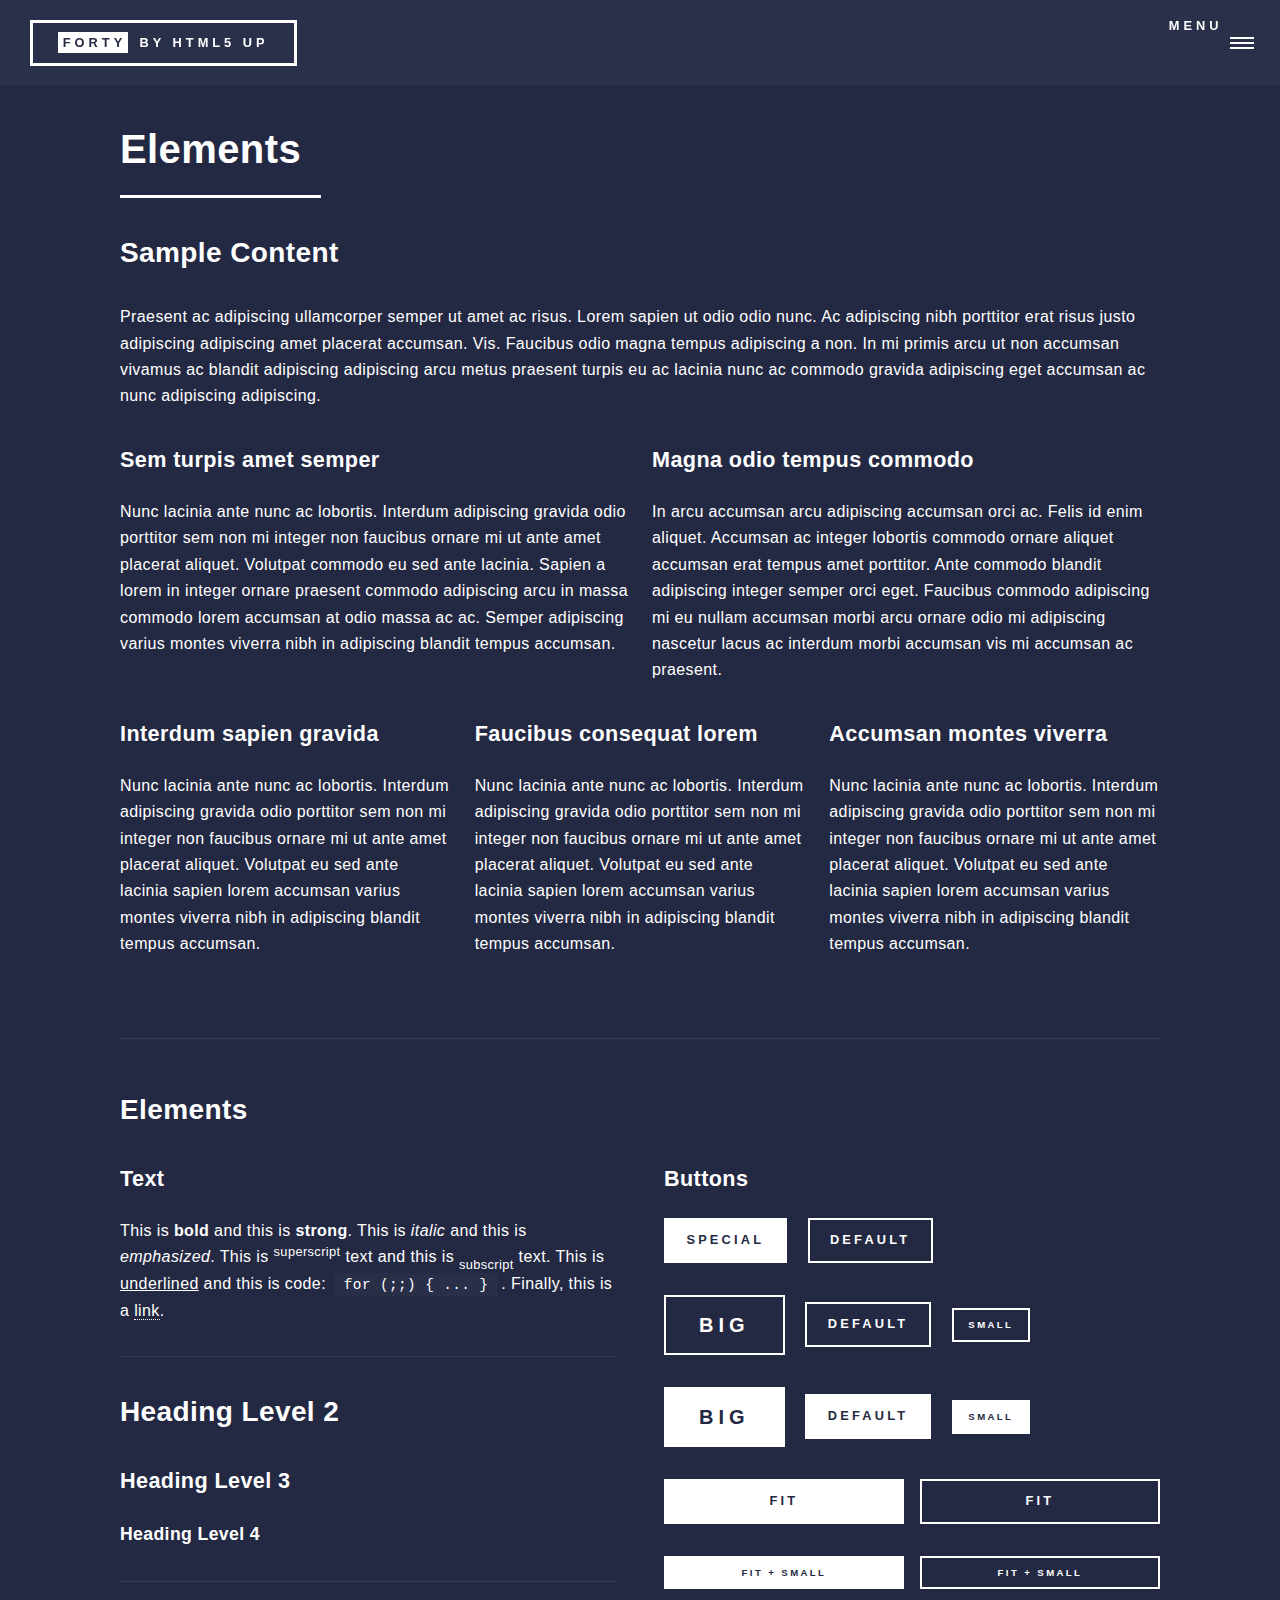
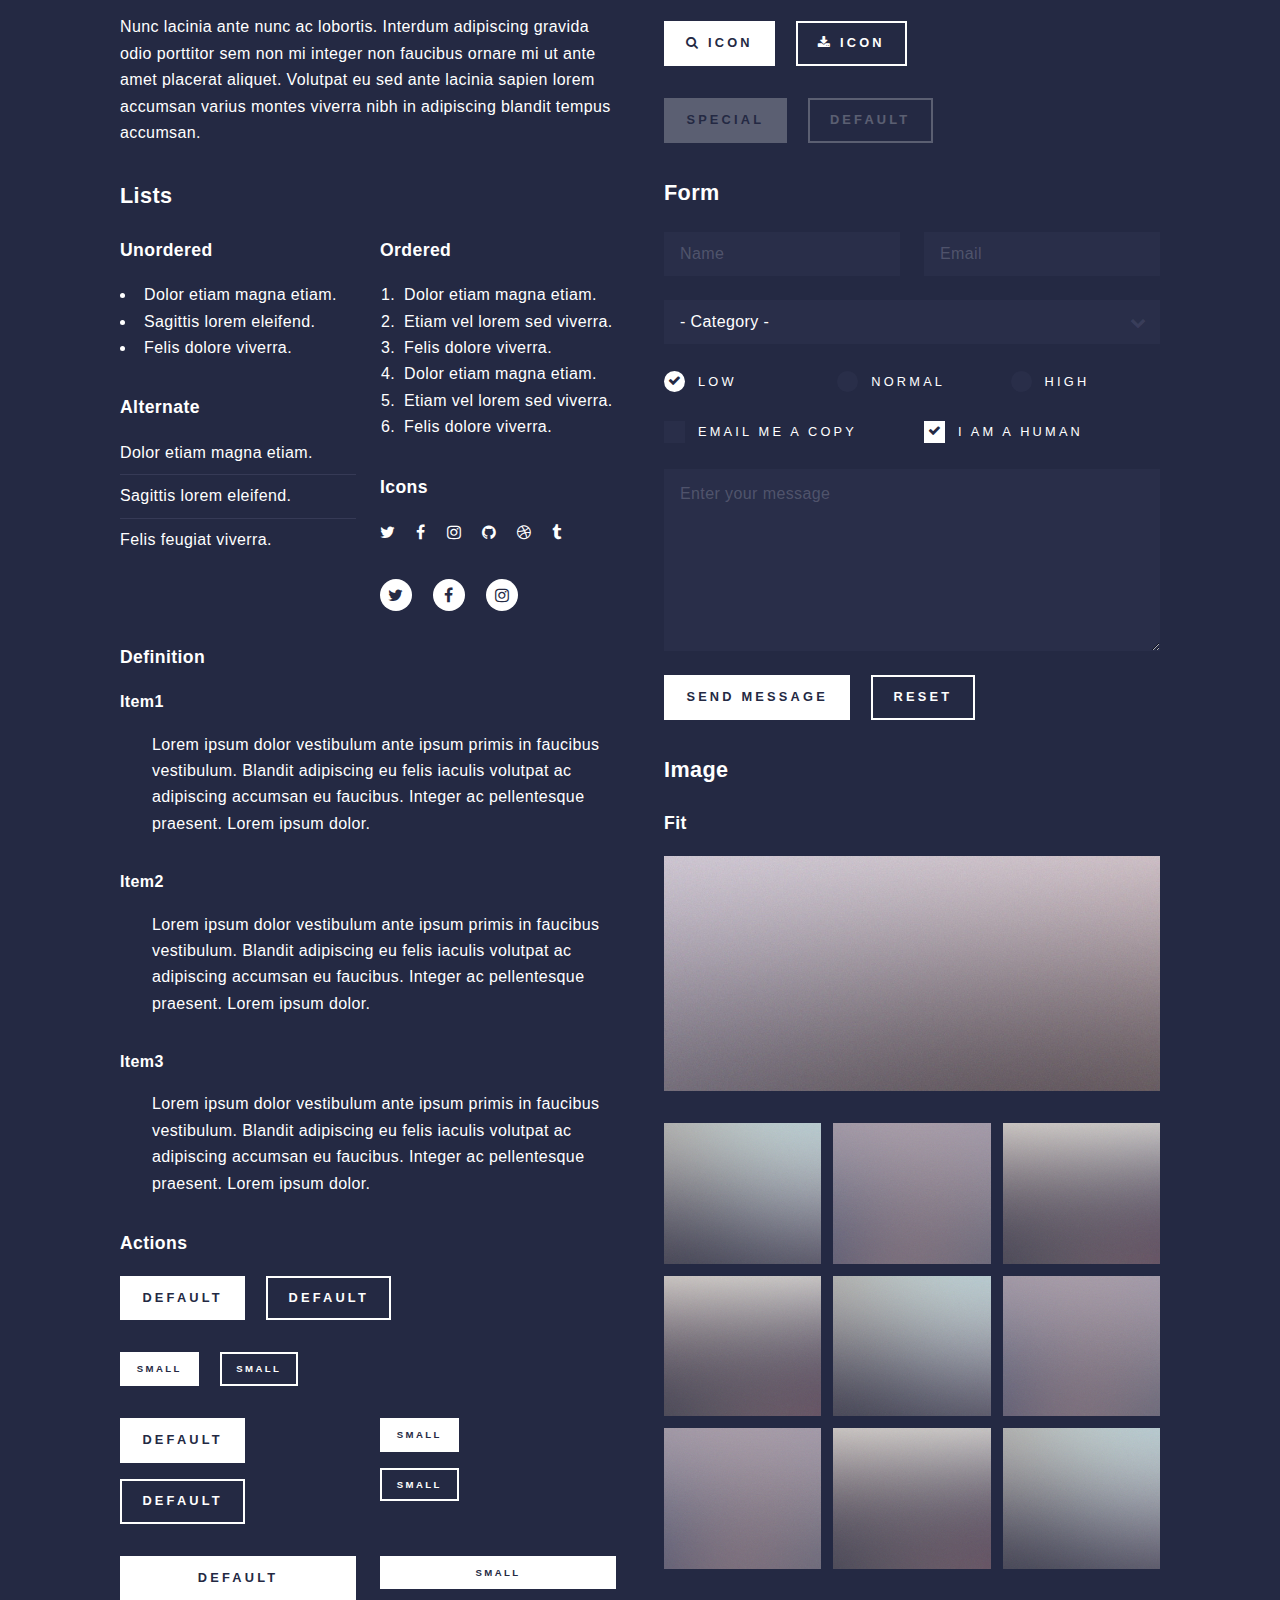
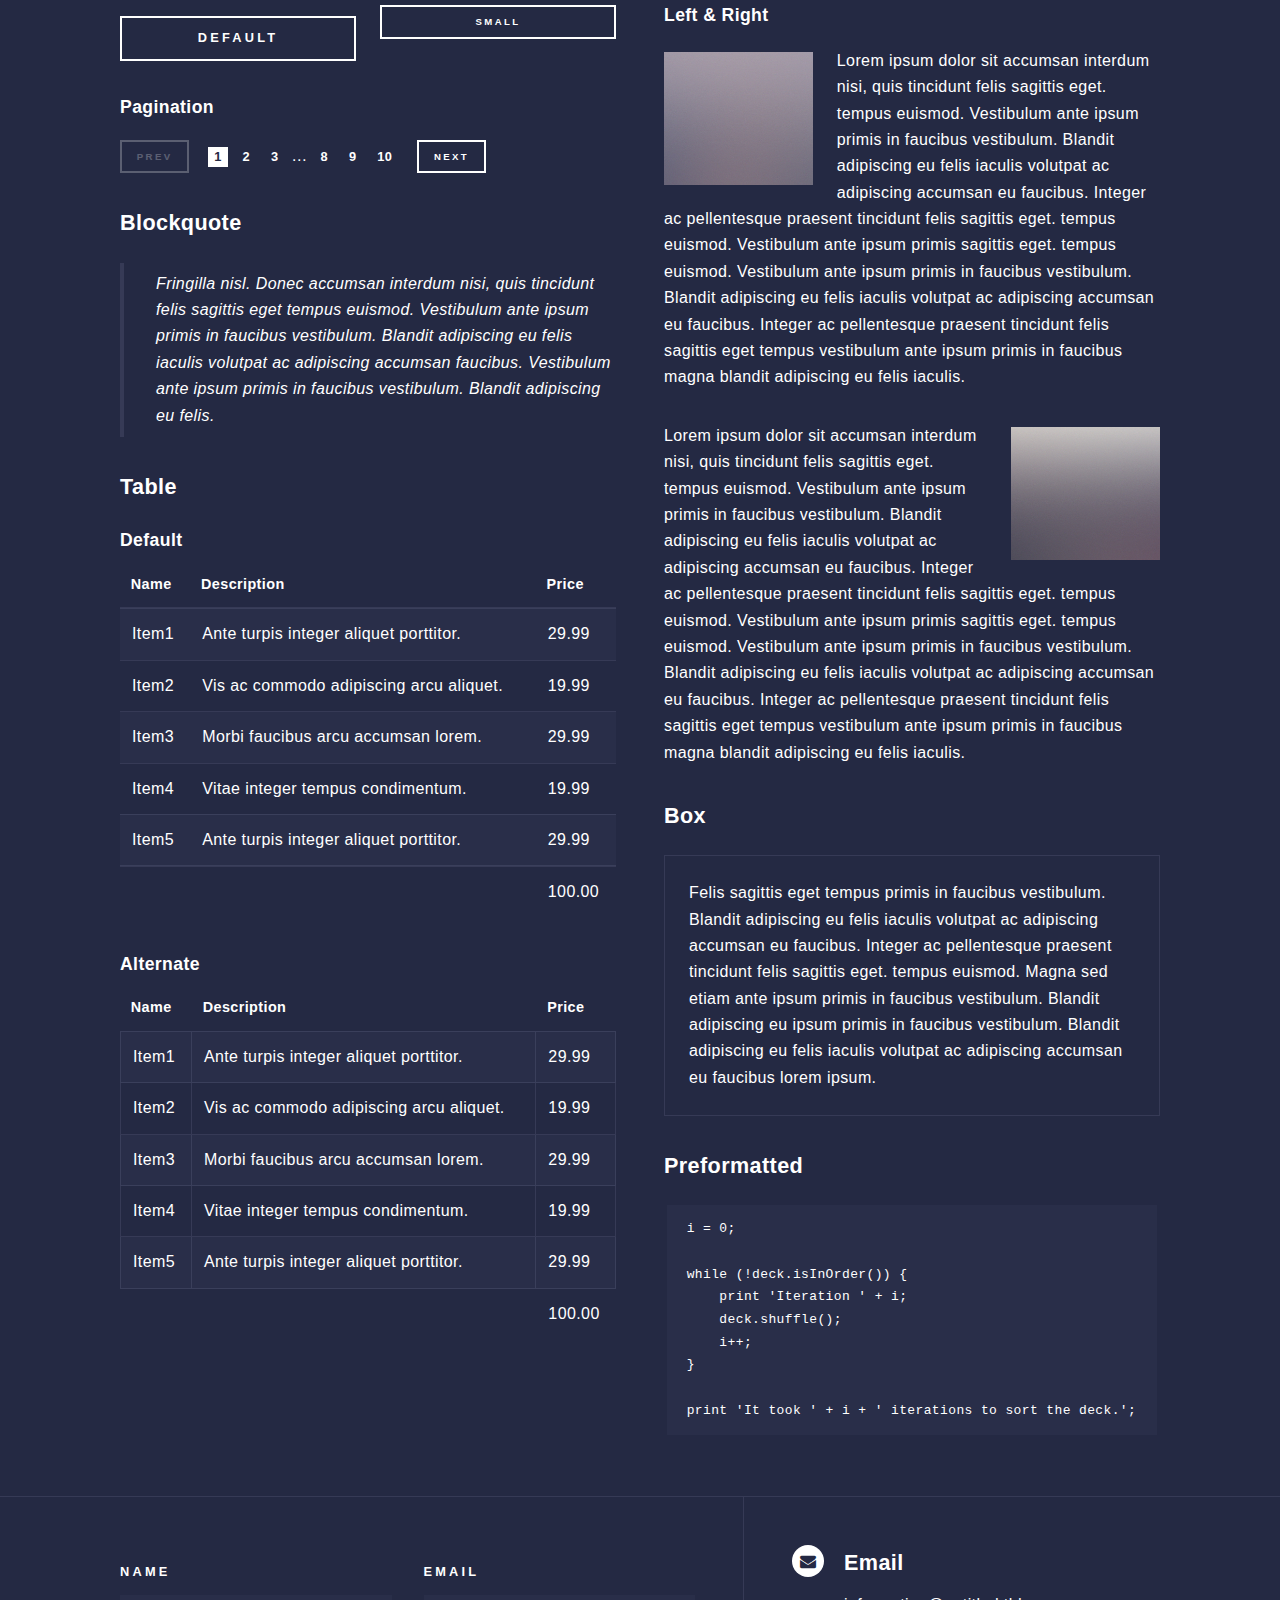
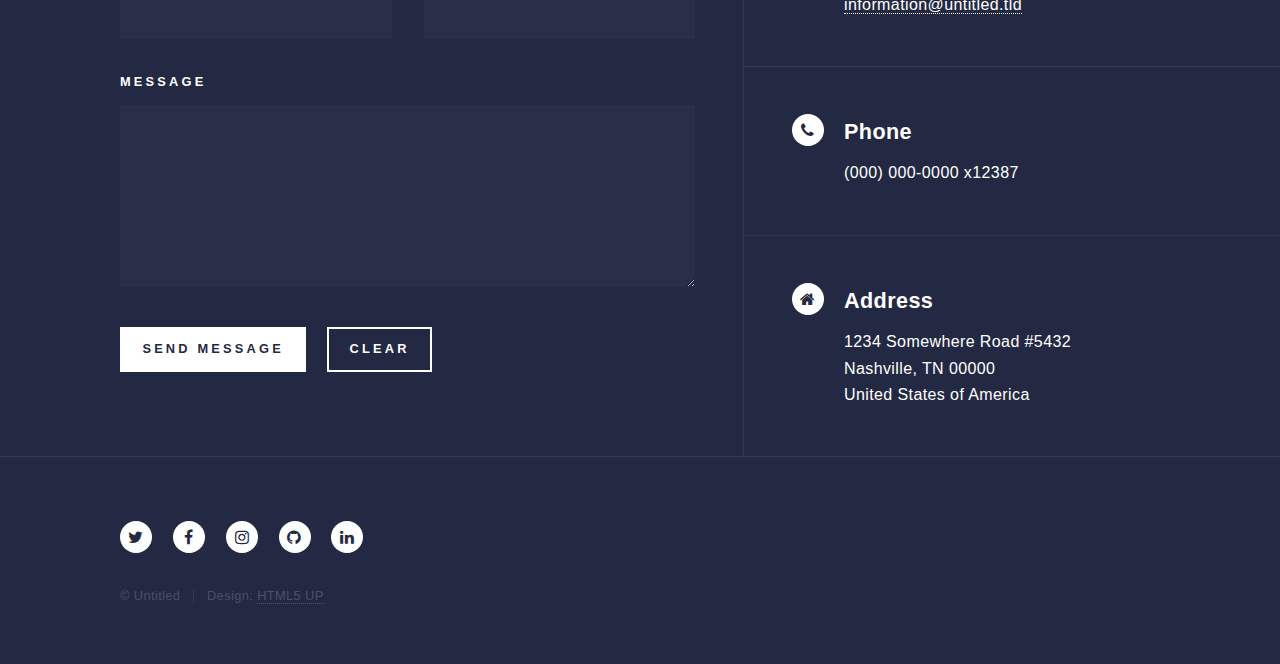
<file: elements.html>
<!DOCTYPE HTML>
<!--
	Forty by HTML5 UP
	html5up.net | @ajlkn
	Free for personal and commercial use under the CCA 3.0 license (html5up.net/license)
-->
<html>
	<head>
		<title>Elements - Forty by HTML5 UP</title>
		<meta charset="utf-8" />
		<meta name="viewport" content="width=device-width, initial-scale=1, user-scalable=no" />
		<!--[if lte IE 8]><script src="assets/js/ie/html5shiv.js"></script><![endif]-->
		<link rel="stylesheet" href="assets/css/main.css" />
		<!--[if lte IE 9]><link rel="stylesheet" href="assets/css/ie9.css" /><![endif]-->
		<!--[if lte IE 8]><link rel="stylesheet" href="assets/css/ie8.css" /><![endif]-->
	</head>
	<body>

		<!-- Wrapper -->
			<div id="wrapper">

				<!-- Header -->
					<header id="header">
						<a href="index.html" class="logo"><strong>Forty</strong> <span>by HTML5 UP</span></a>
						<nav>
							<a href="#menu">Menu</a>
						</nav>
					</header>

				<!-- Menu -->
					<nav id="menu">
						<ul class="links">
							<li><a href="index.html">Home</a></li>
							<li><a href="landing.html">Landing</a></li>
							<li><a href="generic.html">Generic</a></li>
							<li><a href="elements.html">Elements</a></li>
						</ul>
						<ul class="actions vertical">
							<li><a href="#" class="button special fit">Get Started</a></li>
							<li><a href="#" class="button fit">Log In</a></li>
						</ul>
					</nav>

				<!-- Main -->
					<div id="main" class="alt">

						<!-- One -->
							<section id="one">
								<div class="inner">
									<header class="major">
										<h1>Elements</h1>
									</header>

									<!-- Content -->
										<h2 id="content">Sample Content</h2>
										<p>Praesent ac adipiscing ullamcorper semper ut amet ac risus. Lorem sapien ut odio odio nunc. Ac adipiscing nibh porttitor erat risus justo adipiscing adipiscing amet placerat accumsan. Vis. Faucibus odio magna tempus adipiscing a non. In mi primis arcu ut non accumsan vivamus ac blandit adipiscing adipiscing arcu metus praesent turpis eu ac lacinia nunc ac commodo gravida adipiscing eget accumsan ac nunc adipiscing adipiscing.</p>
										<div class="row">
											<div class="6u 12u$(small)">
												<h3>Sem turpis amet semper</h3>
												<p>Nunc lacinia ante nunc ac lobortis. Interdum adipiscing gravida odio porttitor sem non mi integer non faucibus ornare mi ut ante amet placerat aliquet. Volutpat commodo eu sed ante lacinia. Sapien a lorem in integer ornare praesent commodo adipiscing arcu in massa commodo lorem accumsan at odio massa ac ac. Semper adipiscing varius montes viverra nibh in adipiscing blandit tempus accumsan.</p>
											</div>
											<div class="6u$ 12u$(small)">
												<h3>Magna odio tempus commodo</h3>
												<p>In arcu accumsan arcu adipiscing accumsan orci ac. Felis id enim aliquet. Accumsan ac integer lobortis commodo ornare aliquet accumsan erat tempus amet porttitor. Ante commodo blandit adipiscing integer semper orci eget. Faucibus commodo adipiscing mi eu nullam accumsan morbi arcu ornare odio mi adipiscing nascetur lacus ac interdum morbi accumsan vis mi accumsan ac praesent.</p>
											</div>
											<!-- Break -->
											<div class="4u 12u$(medium)">
												<h3>Interdum sapien gravida</h3>
												<p>Nunc lacinia ante nunc ac lobortis. Interdum adipiscing gravida odio porttitor sem non mi integer non faucibus ornare mi ut ante amet placerat aliquet. Volutpat eu sed ante lacinia sapien lorem accumsan varius montes viverra nibh in adipiscing blandit tempus accumsan.</p>
											</div>
											<div class="4u 12u$(medium)">
												<h3>Faucibus consequat lorem</h3>
												<p>Nunc lacinia ante nunc ac lobortis. Interdum adipiscing gravida odio porttitor sem non mi integer non faucibus ornare mi ut ante amet placerat aliquet. Volutpat eu sed ante lacinia sapien lorem accumsan varius montes viverra nibh in adipiscing blandit tempus accumsan.</p>
											</div>
											<div class="4u$ 12u$(medium)">
												<h3>Accumsan montes viverra</h3>
												<p>Nunc lacinia ante nunc ac lobortis. Interdum adipiscing gravida odio porttitor sem non mi integer non faucibus ornare mi ut ante amet placerat aliquet. Volutpat eu sed ante lacinia sapien lorem accumsan varius montes viverra nibh in adipiscing blandit tempus accumsan.</p>
											</div>
										</div>

									<hr class="major" />

									<!-- Elements -->
										<h2 id="elements">Elements</h2>
										<div class="row 200%">
											<div class="6u 12u$(medium)">

												<!-- Text stuff -->
													<h3>Text</h3>
													<p>This is <b>bold</b> and this is <strong>strong</strong>. This is <i>italic</i> and this is <em>emphasized</em>.
													This is <sup>superscript</sup> text and this is <sub>subscript</sub> text.
													This is <u>underlined</u> and this is code: <code>for (;;) { ... }</code>.
													Finally, this is a <a href="#">link</a>.</p>
													<hr />
													<h2>Heading Level 2</h2>
													<h3>Heading Level 3</h3>
													<h4>Heading Level 4</h4>
													<hr />
													<p>Nunc lacinia ante nunc ac lobortis. Interdum adipiscing gravida odio porttitor sem non mi integer non faucibus ornare mi ut ante amet placerat aliquet. Volutpat eu sed ante lacinia sapien lorem accumsan varius montes viverra nibh in adipiscing blandit tempus accumsan.</p>

												<!-- Lists -->
													<h3>Lists</h3>
													<div class="row">
														<div class="6u 12u$(small)">

															<h4>Unordered</h4>
															<ul>
																<li>Dolor etiam magna etiam.</li>
																<li>Sagittis lorem eleifend.</li>
																<li>Felis dolore viverra.</li>
															</ul>

															<h4>Alternate</h4>
															<ul class="alt">
																<li>Dolor etiam magna etiam.</li>
																<li>Sagittis lorem eleifend.</li>
																<li>Felis feugiat viverra.</li>
															</ul>

														</div>
														<div class="6u$ 12u$(small)">

															<h4>Ordered</h4>
															<ol>
																<li>Dolor etiam magna etiam.</li>
																<li>Etiam vel lorem sed viverra.</li>
																<li>Felis dolore viverra.</li>
																<li>Dolor etiam magna etiam.</li>
																<li>Etiam vel lorem sed viverra.</li>
																<li>Felis dolore viverra.</li>
															</ol>

															<h4>Icons</h4>
															<ul class="icons">
																<li><a href="#" class="icon fa-twitter"><span class="label">Twitter</span></a></li>
																<li><a href="#" class="icon fa-facebook"><span class="label">Facebook</span></a></li>
																<li><a href="#" class="icon fa-instagram"><span class="label">Instagram</span></a></li>
																<li><a href="#" class="icon fa-github"><span class="label">Github</span></a></li>
																<li><a href="#" class="icon fa-dribbble"><span class="label">Dribbble</span></a></li>
																<li><a href="#" class="icon fa-tumblr"><span class="label">Tumblr</span></a></li>
															</ul>
															<ul class="icons">
																<li><a href="#" class="icon alt fa-twitter"><span class="label">Twitter</span></a></li>
																<li><a href="#" class="icon alt fa-facebook"><span class="label">Facebook</span></a></li>
																<li><a href="#" class="icon alt fa-instagram"><span class="label">Instagram</span></a></li>
															</ul>

														</div>
													</div>
													<h4>Definition</h4>
													<dl>
														<dt>Item1</dt>
														<dd>
															<p>Lorem ipsum dolor vestibulum ante ipsum primis in faucibus vestibulum. Blandit adipiscing eu felis iaculis volutpat ac adipiscing accumsan eu faucibus. Integer ac pellentesque praesent. Lorem ipsum dolor.</p>
														</dd>
														<dt>Item2</dt>
														<dd>
															<p>Lorem ipsum dolor vestibulum ante ipsum primis in faucibus vestibulum. Blandit adipiscing eu felis iaculis volutpat ac adipiscing accumsan eu faucibus. Integer ac pellentesque praesent. Lorem ipsum dolor.</p>
														</dd>
														<dt>Item3</dt>
														<dd>
															<p>Lorem ipsum dolor vestibulum ante ipsum primis in faucibus vestibulum. Blandit adipiscing eu felis iaculis volutpat ac adipiscing accumsan eu faucibus. Integer ac pellentesque praesent. Lorem ipsum dolor.</p>
														</dd>
													</dl>

													<h4>Actions</h4>
													<ul class="actions">
														<li><a href="#" class="button special">Default</a></li>
														<li><a href="#" class="button">Default</a></li>
													</ul>
													<ul class="actions small">
														<li><a href="#" class="button special small">Small</a></li>
														<li><a href="#" class="button small">Small</a></li>
													</ul>
													<div class="row">
														<div class="6u 12u$(small)">
															<ul class="actions vertical">
																<li><a href="#" class="button special">Default</a></li>
																<li><a href="#" class="button">Default</a></li>
															</ul>
														</div>
														<div class="6u$ 12u$(small)">
															<ul class="actions vertical small">
																<li><a href="#" class="button special small">Small</a></li>
																<li><a href="#" class="button small">Small</a></li>
															</ul>
														</div>
														<div class="6u 12u$(small)">
															<ul class="actions vertical">
																<li><a href="#" class="button special fit">Default</a></li>
																<li><a href="#" class="button fit">Default</a></li>
															</ul>
														</div>
														<div class="6u$ 12u$(small)">
															<ul class="actions vertical small">
																<li><a href="#" class="button special small fit">Small</a></li>
																<li><a href="#" class="button small fit">Small</a></li>
															</ul>
														</div>
													</div>

													<h4>Pagination</h4>
													<ul class="pagination">
														<li><span class="button small disabled">Prev</span></li>
														<li><a href="#" class="page active">1</a></li>
														<li><a href="#" class="page">2</a></li>
														<li><a href="#" class="page">3</a></li>
														<li><span>&hellip;</span></li>
														<li><a href="#" class="page">8</a></li>
														<li><a href="#" class="page">9</a></li>
														<li><a href="#" class="page">10</a></li>
														<li><a href="#" class="button small">Next</a></li>
													</ul>

												<!-- Blockquote -->
													<h3>Blockquote</h3>
													<blockquote>Fringilla nisl. Donec accumsan interdum nisi, quis tincidunt felis sagittis eget tempus euismod. Vestibulum ante ipsum primis in faucibus vestibulum. Blandit adipiscing eu felis iaculis volutpat ac adipiscing accumsan faucibus. Vestibulum ante ipsum primis in faucibus vestibulum. Blandit adipiscing eu felis.</blockquote>

												<!-- Table -->
													<h3>Table</h3>

													<h4>Default</h4>
													<div class="table-wrapper">
														<table>
															<thead>
																<tr>
																	<th>Name</th>
																	<th>Description</th>
																	<th>Price</th>
																</tr>
															</thead>
															<tbody>
																<tr>
																	<td>Item1</td>
																	<td>Ante turpis integer aliquet porttitor.</td>
																	<td>29.99</td>
																</tr>
																<tr>
																	<td>Item2</td>
																	<td>Vis ac commodo adipiscing arcu aliquet.</td>
																	<td>19.99</td>
																</tr>
																<tr>
																	<td>Item3</td>
																	<td> Morbi faucibus arcu accumsan lorem.</td>
																	<td>29.99</td>
																</tr>
																<tr>
																	<td>Item4</td>
																	<td>Vitae integer tempus condimentum.</td>
																	<td>19.99</td>
																</tr>
																<tr>
																	<td>Item5</td>
																	<td>Ante turpis integer aliquet porttitor.</td>
																	<td>29.99</td>
																</tr>
															</tbody>
															<tfoot>
																<tr>
																	<td colspan="2"></td>
																	<td>100.00</td>
																</tr>
															</tfoot>
														</table>
													</div>

													<h4>Alternate</h4>
													<div class="table-wrapper">
														<table class="alt">
															<thead>
																<tr>
																	<th>Name</th>
																	<th>Description</th>
																	<th>Price</th>
																</tr>
															</thead>
															<tbody>
																<tr>
																	<td>Item1</td>
																	<td>Ante turpis integer aliquet porttitor.</td>
																	<td>29.99</td>
																</tr>
																<tr>
																	<td>Item2</td>
																	<td>Vis ac commodo adipiscing arcu aliquet.</td>
																	<td>19.99</td>
																</tr>
																<tr>
																	<td>Item3</td>
																	<td> Morbi faucibus arcu accumsan lorem.</td>
																	<td>29.99</td>
																</tr>
																<tr>
																	<td>Item4</td>
																	<td>Vitae integer tempus condimentum.</td>
																	<td>19.99</td>
																</tr>
																<tr>
																	<td>Item5</td>
																	<td>Ante turpis integer aliquet porttitor.</td>
																	<td>29.99</td>
																</tr>
															</tbody>
															<tfoot>
																<tr>
																	<td colspan="2"></td>
																	<td>100.00</td>
																</tr>
															</tfoot>
														</table>
													</div>

											</div>
											<div class="6u$ 12u$(medium)">

												<!-- Buttons -->
													<h3>Buttons</h3>
													<ul class="actions">
														<li><a href="#" class="button special">Special</a></li>
														<li><a href="#" class="button">Default</a></li>
													</ul>
													<ul class="actions">
														<li><a href="#" class="button big">Big</a></li>
														<li><a href="#" class="button">Default</a></li>
														<li><a href="#" class="button small">Small</a></li>
													</ul>
													<ul class="actions">
														<li><a href="#" class="button special big">Big</a></li>
														<li><a href="#" class="button special">Default</a></li>
														<li><a href="#" class="button special small">Small</a></li>
													</ul>
													<ul class="actions fit">
														<li><a href="#" class="button special fit">Fit</a></li>
														<li><a href="#" class="button fit">Fit</a></li>
													</ul>
													<ul class="actions fit small">
														<li><a href="#" class="button special fit small">Fit + Small</a></li>
														<li><a href="#" class="button fit small">Fit + Small</a></li>
													</ul>
													<ul class="actions">
														<li><a href="#" class="button special icon fa-search">Icon</a></li>
														<li><a href="#" class="button icon fa-download">Icon</a></li>
													</ul>
													<ul class="actions">
														<li><span class="button special disabled">Special</span></li>
														<li><span class="button disabled">Default</span></li>
													</ul>

												<!-- Form -->
													<h3>Form</h3>

													<form method="post" action="#">
														<div class="row uniform">
															<div class="6u 12u$(xsmall)">
																<input type="text" name="demo-name" id="demo-name" value="" placeholder="Name" />
															</div>
															<div class="6u$ 12u$(xsmall)">
																<input type="email" name="demo-email" id="demo-email" value="" placeholder="Email" />
															</div>
															<!-- Break -->
															<div class="12u$">
																<div class="select-wrapper">
																	<select name="demo-category" id="demo-category">
																		<option value="">- Category -</option>
																		<option value="1">Manufacturing</option>
																		<option value="1">Shipping</option>
																		<option value="1">Administration</option>
																		<option value="1">Human Resources</option>
																	</select>
																</div>
															</div>
															<!-- Break -->
															<div class="4u 12u$(small)">
																<input type="radio" id="demo-priority-low" name="demo-priority" checked>
																<label for="demo-priority-low">Low</label>
															</div>
															<div class="4u 12u$(small)">
																<input type="radio" id="demo-priority-normal" name="demo-priority">
																<label for="demo-priority-normal">Normal</label>
															</div>
															<div class="4u$ 12u$(small)">
																<input type="radio" id="demo-priority-high" name="demo-priority">
																<label for="demo-priority-high">High</label>
															</div>
															<!-- Break -->
															<div class="6u 12u$(small)">
																<input type="checkbox" id="demo-copy" name="demo-copy">
																<label for="demo-copy">Email me a copy</label>
															</div>
															<div class="6u$ 12u$(small)">
																<input type="checkbox" id="demo-human" name="demo-human" checked>
																<label for="demo-human">I am a human</label>
															</div>
															<!-- Break -->
															<div class="12u$">
																<textarea name="demo-message" id="demo-message" placeholder="Enter your message" rows="6"></textarea>
															</div>
															<!-- Break -->
															<div class="12u$">
																<ul class="actions">
																	<li><input type="submit" value="Send Message" class="special" /></li>
																	<li><input type="reset" value="Reset" /></li>
																</ul>
															</div>
														</div>
													</form>

												<!-- Image -->
													<h3>Image</h3>

													<h4>Fit</h4>
													<span class="image fit"><img src="images/pic03.jpg" alt="" /></span>
													<div class="box alt">
														<div class="row 50% uniform">
															<div class="4u"><span class="image fit"><img src="images/pic08.jpg" alt="" /></span></div>
															<div class="4u"><span class="image fit"><img src="images/pic09.jpg" alt="" /></span></div>
															<div class="4u$"><span class="image fit"><img src="images/pic10.jpg" alt="" /></span></div>
															<!-- Break -->
															<div class="4u"><span class="image fit"><img src="images/pic10.jpg" alt="" /></span></div>
															<div class="4u"><span class="image fit"><img src="images/pic08.jpg" alt="" /></span></div>
															<div class="4u$"><span class="image fit"><img src="images/pic09.jpg" alt="" /></span></div>
															<!-- Break -->
															<div class="4u"><span class="image fit"><img src="images/pic09.jpg" alt="" /></span></div>
															<div class="4u"><span class="image fit"><img src="images/pic10.jpg" alt="" /></span></div>
															<div class="4u$"><span class="image fit"><img src="images/pic08.jpg" alt="" /></span></div>
														</div>
													</div>

													<h4>Left &amp; Right</h4>
													<p><span class="image left"><img src="images/pic09.jpg" alt="" /></span>Lorem ipsum dolor sit accumsan interdum nisi, quis tincidunt felis sagittis eget. tempus euismod. Vestibulum ante ipsum primis in faucibus vestibulum. Blandit adipiscing eu felis iaculis volutpat ac adipiscing accumsan eu faucibus. Integer ac pellentesque praesent tincidunt felis sagittis eget. tempus euismod. Vestibulum ante ipsum primis sagittis eget. tempus euismod. Vestibulum ante ipsum primis in faucibus vestibulum. Blandit adipiscing eu felis iaculis volutpat ac adipiscing accumsan eu faucibus. Integer ac pellentesque praesent tincidunt felis sagittis eget tempus vestibulum ante ipsum primis in faucibus magna blandit adipiscing eu felis iaculis.</p>
													<p><span class="image right"><img src="images/pic10.jpg" alt="" /></span>Lorem ipsum dolor sit accumsan interdum nisi, quis tincidunt felis sagittis eget. tempus euismod. Vestibulum ante ipsum primis in faucibus vestibulum. Blandit adipiscing eu felis iaculis volutpat ac adipiscing accumsan eu faucibus. Integer ac pellentesque praesent tincidunt felis sagittis eget. tempus euismod. Vestibulum ante ipsum primis sagittis eget. tempus euismod. Vestibulum ante ipsum primis in faucibus vestibulum. Blandit adipiscing eu felis iaculis volutpat ac adipiscing accumsan eu faucibus. Integer ac pellentesque praesent tincidunt felis sagittis eget tempus vestibulum ante ipsum primis in faucibus magna blandit adipiscing eu felis iaculis.</p>

												<!-- Box -->
													<h3>Box</h3>
													<div class="box">
														<p>Felis sagittis eget tempus primis in faucibus vestibulum. Blandit adipiscing eu felis iaculis volutpat ac adipiscing accumsan eu faucibus. Integer ac pellentesque praesent tincidunt felis sagittis eget. tempus euismod. Magna sed etiam ante ipsum primis in faucibus vestibulum. Blandit adipiscing eu ipsum primis in faucibus vestibulum. Blandit adipiscing eu felis iaculis volutpat ac adipiscing accumsan eu faucibus lorem ipsum.</p>
													</div>

												<!-- Preformatted Code -->
													<h3>Preformatted</h3>
													<pre><code>i = 0;

while (!deck.isInOrder()) {
    print 'Iteration ' + i;
    deck.shuffle();
    i++;
}

print 'It took ' + i + ' iterations to sort the deck.';
</code></pre>

											</div>
										</div>

								</div>
							</section>

					</div>

				<!-- Contact -->
					<section id="contact">
						<div class="inner">
							<section>
								<form method="post" action="#">
									<div class="field half first">
										<label for="name">Name</label>
										<input type="text" name="name" id="name" />
									</div>
									<div class="field half">
										<label for="email">Email</label>
										<input type="text" name="email" id="email" />
									</div>
									<div class="field">
										<label for="message">Message</label>
										<textarea name="message" id="message" rows="6"></textarea>
									</div>
									<ul class="actions">
										<li><input type="submit" value="Send Message" class="special" /></li>
										<li><input type="reset" value="Clear" /></li>
									</ul>
								</form>
							</section>
							<section class="split">
								<section>
									<div class="contact-method">
										<span class="icon alt fa-envelope"></span>
										<h3>Email</h3>
										<a href="#">information@untitled.tld</a>
									</div>
								</section>
								<section>
									<div class="contact-method">
										<span class="icon alt fa-phone"></span>
										<h3>Phone</h3>
										<span>(000) 000-0000 x12387</span>
									</div>
								</section>
								<section>
									<div class="contact-method">
										<span class="icon alt fa-home"></span>
										<h3>Address</h3>
										<span>1234 Somewhere Road #5432<br />
										Nashville, TN 00000<br />
										United States of America</span>
									</div>
								</section>
							</section>
						</div>
					</section>

				<!-- Footer -->
					<footer id="footer">
						<div class="inner">
							<ul class="icons">
								<li><a href="#" class="icon alt fa-twitter"><span class="label">Twitter</span></a></li>
								<li><a href="#" class="icon alt fa-facebook"><span class="label">Facebook</span></a></li>
								<li><a href="#" class="icon alt fa-instagram"><span class="label">Instagram</span></a></li>
								<li><a href="#" class="icon alt fa-github"><span class="label">GitHub</span></a></li>
								<li><a href="#" class="icon alt fa-linkedin"><span class="label">LinkedIn</span></a></li>
							</ul>
							<ul class="copyright">
								<li>&copy; Untitled</li><li>Design: <a href="https://html5up.net">HTML5 UP</a></li>
							</ul>
						</div>
					</footer>

			</div>

		<!-- Scripts -->
			<script src="assets/js/jquery.min.js"></script>
			<script src="assets/js/jquery.scrolly.min.js"></script>
			<script src="assets/js/jquery.scrollex.min.js"></script>
			<script src="assets/js/skel.min.js"></script>
			<script src="assets/js/util.js"></script>
			<!--[if lte IE 8]><script src="assets/js/ie/respond.min.js"></script><![endif]-->
			<script src="assets/js/main.js"></script>

	</body>
</html>
</file>
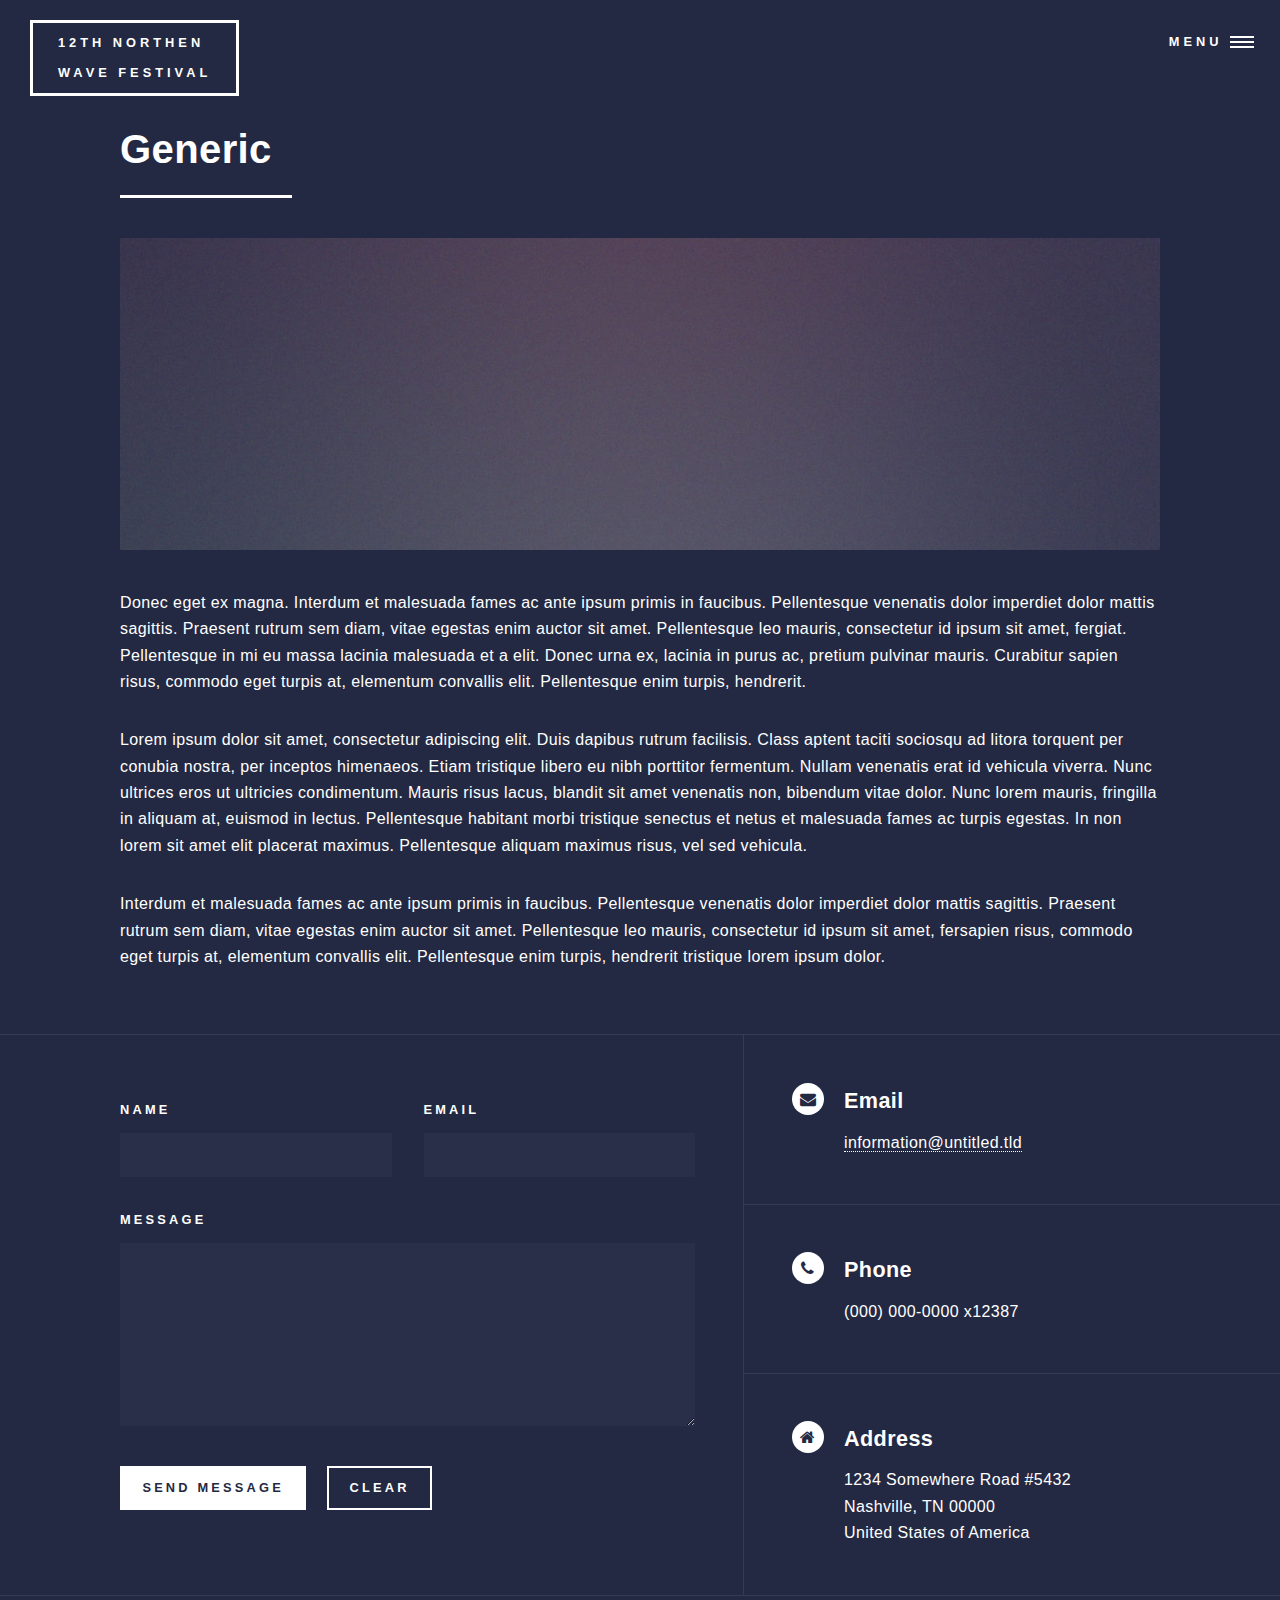
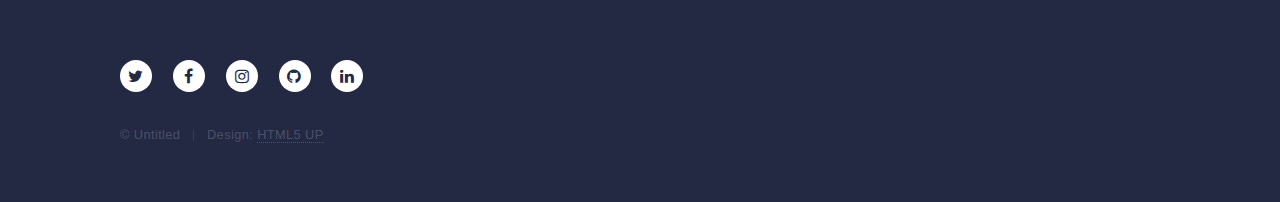
<file: generic.html>
<!DOCTYPE HTML>
<!--
	Forty by HTML5 UP
	html5up.net | @ajlkn
	Free for personal and commercial use under the CCA 3.0 license (html5up.net/license)
-->
<html>
	<head>
		<title>Generic - Forty by HTML5 UP</title>
		<meta charset="utf-8" />
		<meta name="viewport" content="width=device-width, initial-scale=1, user-scalable=no" />
		<!--[if lte IE 8]><script src="assets/js/ie/html5shiv.js"></script><![endif]-->
		<link rel="stylesheet" href="assets/css/main.css" />
		<!--[if lte IE 9]><link rel="stylesheet" href="assets/css/ie9.css" /><![endif]-->
		<!--[if lte IE 8]><link rel="stylesheet" href="assets/css/ie8.css" /><![endif]-->
	</head>
	<body>

		<!-- Wrapper -->
			<div id="wrapper">

				<!-- Header -->
					<header id="header" class="alt">
						<a href="index.html" class="logo">12TH NORTHEN<BR>WAVE FESTIVAL</a>
						<nav class="menu">
							<a href="#menu">Menu</a>
						</nav>
					</header>

				<!-- Menu -->
					<nav id="menu">
						<ul class="links">
							<li><a href="index.html">Home</a></li>
							<li><a href="landing.html">Landing</a></li>
							<li><a href="generic.html">Generic</a></li>
							<li><a href="elements.html">Elements</a></li>
						</ul>
						<ul class="actions vertical">
							<li><a href="#" class="button special fit">Get Started</a></li>
							<li><a href="#" class="button fit">Log In</a></li>
						</ul>
					</nav>

				<!-- Main -->
					<div id="main" class="alt">

						<!-- One -->
							<section id="one">
								<div class="inner">
									<header class="major">
										<h1>Generic</h1>
									</header>
									<span class="image main"><img src="images/pic11.jpg" alt="" /></span>
									<p>Donec eget ex magna. Interdum et malesuada fames ac ante ipsum primis in faucibus. Pellentesque venenatis dolor imperdiet dolor mattis sagittis. Praesent rutrum sem diam, vitae egestas enim auctor sit amet. Pellentesque leo mauris, consectetur id ipsum sit amet, fergiat. Pellentesque in mi eu massa lacinia malesuada et a elit. Donec urna ex, lacinia in purus ac, pretium pulvinar mauris. Curabitur sapien risus, commodo eget turpis at, elementum convallis elit. Pellentesque enim turpis, hendrerit.</p>
									<p>Lorem ipsum dolor sit amet, consectetur adipiscing elit. Duis dapibus rutrum facilisis. Class aptent taciti sociosqu ad litora torquent per conubia nostra, per inceptos himenaeos. Etiam tristique libero eu nibh porttitor fermentum. Nullam venenatis erat id vehicula viverra. Nunc ultrices eros ut ultricies condimentum. Mauris risus lacus, blandit sit amet venenatis non, bibendum vitae dolor. Nunc lorem mauris, fringilla in aliquam at, euismod in lectus. Pellentesque habitant morbi tristique senectus et netus et malesuada fames ac turpis egestas. In non lorem sit amet elit placerat maximus. Pellentesque aliquam maximus risus, vel sed vehicula.</p>
									<p>Interdum et malesuada fames ac ante ipsum primis in faucibus. Pellentesque venenatis dolor imperdiet dolor mattis sagittis. Praesent rutrum sem diam, vitae egestas enim auctor sit amet. Pellentesque leo mauris, consectetur id ipsum sit amet, fersapien risus, commodo eget turpis at, elementum convallis elit. Pellentesque enim turpis, hendrerit tristique lorem ipsum dolor.</p>
								</div>
							</section>

					</div>

				<!-- Contact -->
					<section id="contact">
						<div class="inner">
							<section>
								<form method="post" action="#">
									<div class="field half first">
										<label for="name">Name</label>
										<input type="text" name="name" id="name" />
									</div>
									<div class="field half">
										<label for="email">Email</label>
										<input type="text" name="email" id="email" />
									</div>
									<div class="field">
										<label for="message">Message</label>
										<textarea name="message" id="message" rows="6"></textarea>
									</div>
									<ul class="actions">
										<li><input type="submit" value="Send Message" class="special" /></li>
										<li><input type="reset" value="Clear" /></li>
									</ul>
								</form>
							</section>
							<section class="split">
								<section>
									<div class="contact-method">
										<span class="icon alt fa-envelope"></span>
										<h3>Email</h3>
										<a href="#">information@untitled.tld</a>
									</div>
								</section>
								<section>
									<div class="contact-method">
										<span class="icon alt fa-phone"></span>
										<h3>Phone</h3>
										<span>(000) 000-0000 x12387</span>
									</div>
								</section>
								<section>
									<div class="contact-method">
										<span class="icon alt fa-home"></span>
										<h3>Address</h3>
										<span>1234 Somewhere Road #5432<br />
										Nashville, TN 00000<br />
										United States of America</span>
									</div>
								</section>
							</section>
						</div>
					</section>

				<!-- Footer -->
					<footer id="footer">
						<div class="inner">
							<ul class="icons">
								<li><a href="#" class="icon alt fa-twitter"><span class="label">Twitter</span></a></li>
								<li><a href="#" class="icon alt fa-facebook"><span class="label">Facebook</span></a></li>
								<li><a href="#" class="icon alt fa-instagram"><span class="label">Instagram</span></a></li>
								<li><a href="#" class="icon alt fa-github"><span class="label">GitHub</span></a></li>
								<li><a href="#" class="icon alt fa-linkedin"><span class="label">LinkedIn</span></a></li>
							</ul>
							<ul class="copyright">
								<li>&copy; Untitled</li><li>Design: <a href="https://html5up.net">HTML5 UP</a></li>
							</ul>
						</div>
					</footer>

			</div>

		<!-- Scripts -->
			<script src="assets/js/jquery.min.js"></script>
			<script src="assets/js/jquery.scrolly.min.js"></script>
			<script src="assets/js/jquery.scrollex.min.js"></script>
			<script src="assets/js/skel.min.js"></script>
			<script src="assets/js/util.js"></script>
			<!--[if lte IE 8]><script src="assets/js/ie/respond.min.js"></script><![endif]-->
			<script src="assets/js/main.js"></script>

	</body>
</html>
</file>
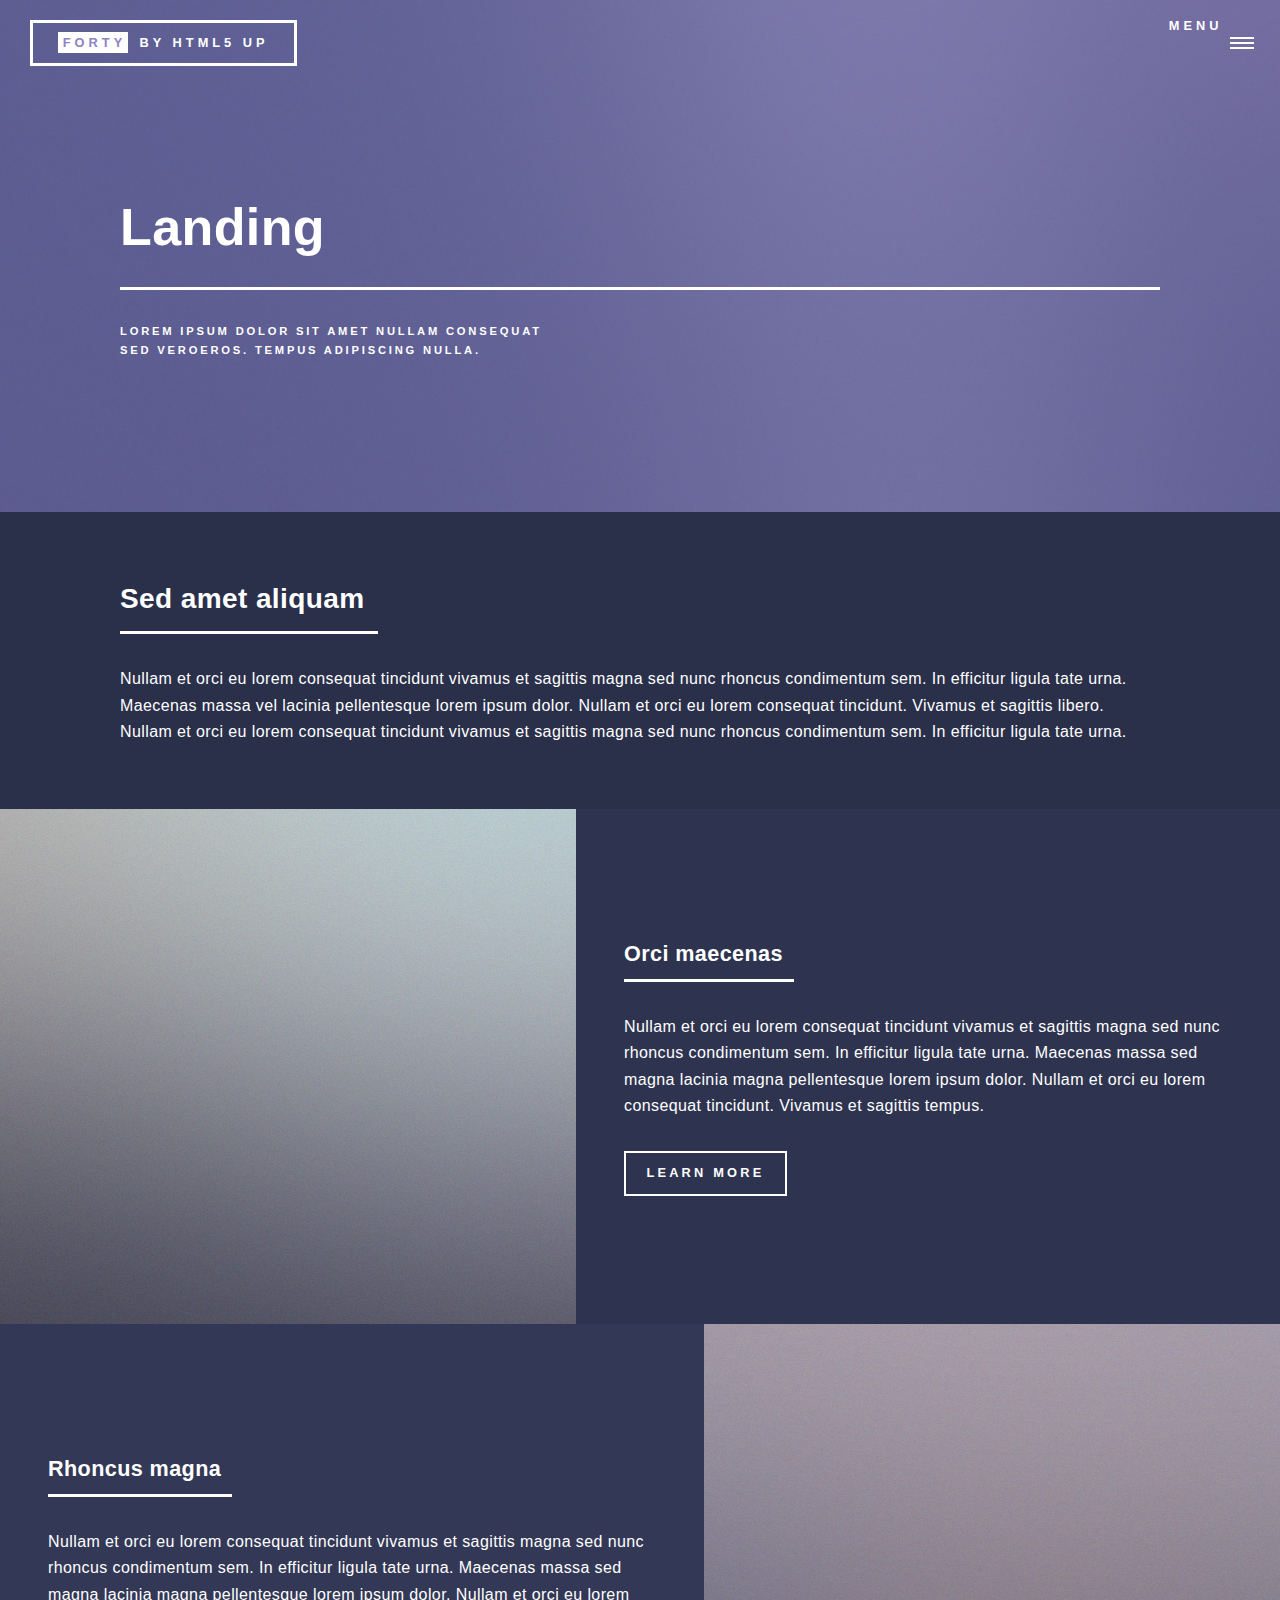
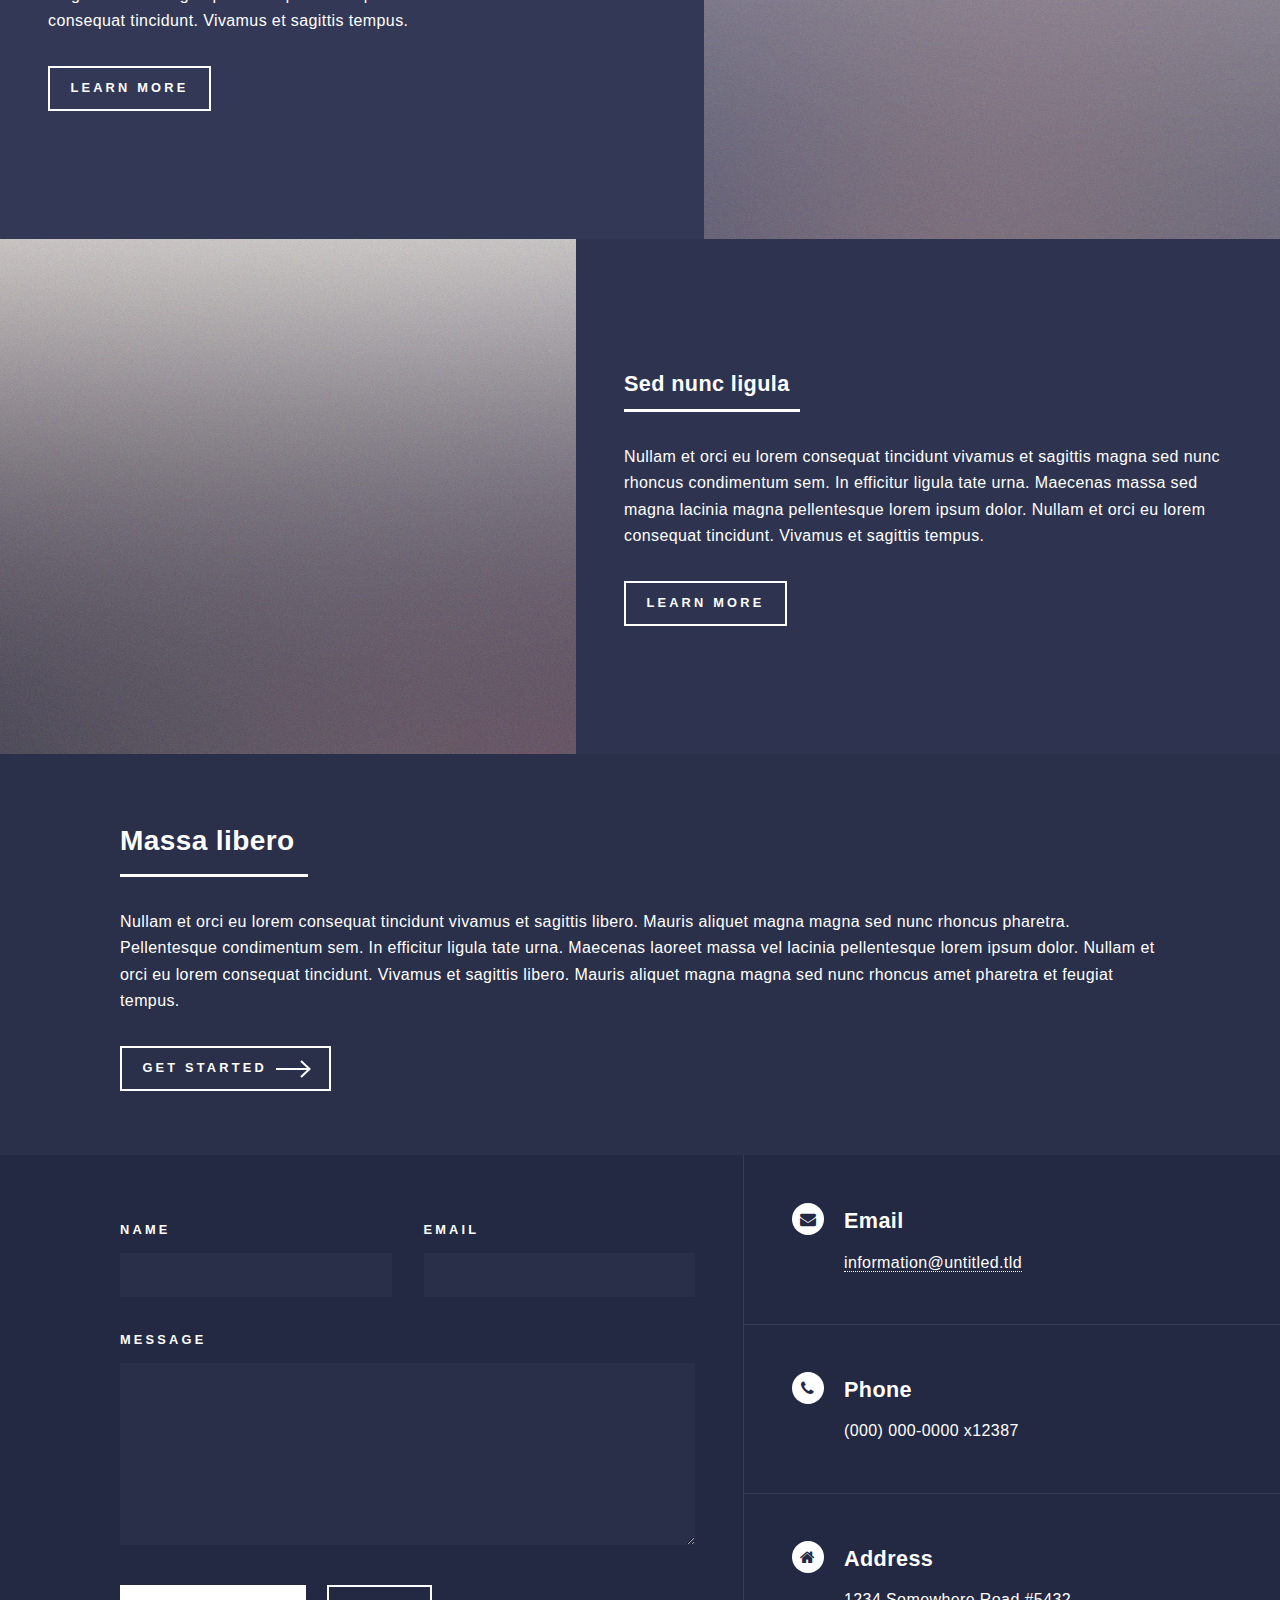
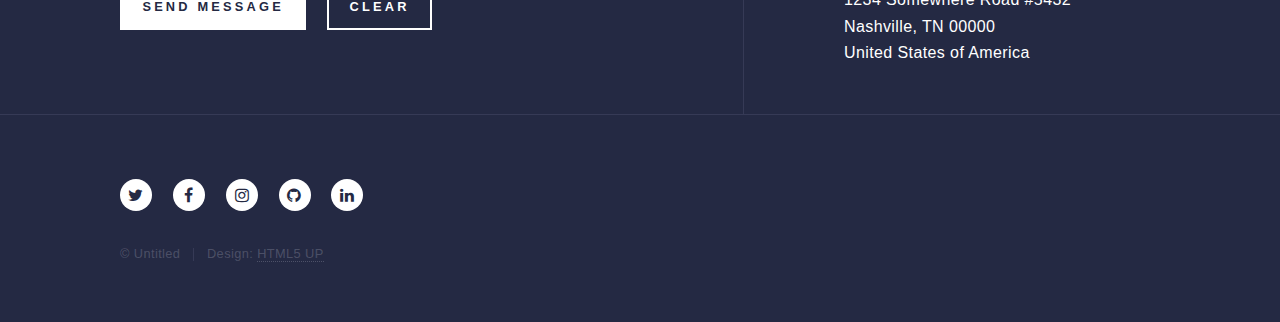
<file: landing.html>
<!DOCTYPE HTML>
<!--
	Forty by HTML5 UP
	html5up.net | @ajlkn
	Free for personal and commercial use under the CCA 3.0 license (html5up.net/license)
-->
<html>
	<head>
		<title>Landing - Forty by HTML5 UP</title>
		<meta charset="utf-8" />
		<meta name="viewport" content="width=device-width, initial-scale=1, user-scalable=no" />
		<!--[if lte IE 8]><script src="assets/js/ie/html5shiv.js"></script><![endif]-->
		<link rel="stylesheet" href="assets/css/main.css" />
		<!--[if lte IE 9]><link rel="stylesheet" href="assets/css/ie9.css" /><![endif]-->
		<!--[if lte IE 8]><link rel="stylesheet" href="assets/css/ie8.css" /><![endif]-->
	</head>
	<body>

		<!-- Wrapper -->
			<div id="wrapper">

				<!-- Header -->
				<!-- Note: The "styleN" class below should match that of the banner element. -->
					<header id="header" class="alt style2">
						<a href="index.html" class="logo"><strong>Forty</strong> <span>by HTML5 UP</span></a>
						<nav>
							<a href="#menu">Menu</a>
						</nav>
					</header>

				<!-- Menu -->
					<nav id="menu">
						<ul class="links">
							<li><a href="index.html">Home</a></li>
							<li><a href="landing.html">Landing</a></li>
							<li><a href="generic.html">Generic</a></li>
							<li><a href="elements.html">Elements</a></li>
						</ul>
						<ul class="actions vertical">
							<li><a href="#" class="button special fit">Get Started</a></li>
							<li><a href="#" class="button fit">Log In</a></li>
						</ul>
					</nav>

				<!-- Banner -->
				<!-- Note: The "styleN" class below should match that of the header element. -->
					<section id="banner" class="style2">
						<div class="inner">
							<span class="image">
								<img src="images/pic07.jpg" alt="" />
							</span>
							<header class="major">
								<h1>Landing</h1>
							</header>
							<div class="content">
								<p>Lorem ipsum dolor sit amet nullam consequat<br />
								sed veroeros. tempus adipiscing nulla.</p>
							</div>
						</div>
					</section>

				<!-- Main -->
					<div id="main">

						<!-- One -->
							<section id="one">
								<div class="inner">
									<header class="major">
										<h2>Sed amet aliquam</h2>
									</header>
									<p>Nullam et orci eu lorem consequat tincidunt vivamus et sagittis magna sed nunc rhoncus condimentum sem. In efficitur ligula tate urna. Maecenas massa vel lacinia pellentesque lorem ipsum dolor. Nullam et orci eu lorem consequat tincidunt. Vivamus et sagittis libero. Nullam et orci eu lorem consequat tincidunt vivamus et sagittis magna sed nunc rhoncus condimentum sem. In efficitur ligula tate urna.</p>
								</div>
							</section>

						<!-- Two -->
							<section id="two" class="spotlights">
								<section>
									<a href="generic.html" class="image">
										<img src="images/pic08.jpg" alt="" data-position="center center" />
									</a>
									<div class="content">
										<div class="inner">
											<header class="major">
												<h3>Orci maecenas</h3>
											</header>
											<p>Nullam et orci eu lorem consequat tincidunt vivamus et sagittis magna sed nunc rhoncus condimentum sem. In efficitur ligula tate urna. Maecenas massa sed magna lacinia magna pellentesque lorem ipsum dolor. Nullam et orci eu lorem consequat tincidunt. Vivamus et sagittis tempus.</p>
											<ul class="actions">
												<li><a href="generic.html" class="button">Learn more</a></li>
											</ul>
										</div>
									</div>
								</section>
								<section>
									<a href="generic.html" class="image">
										<img src="images/pic09.jpg" alt="" data-position="top center" />
									</a>
									<div class="content">
										<div class="inner">
											<header class="major">
												<h3>Rhoncus magna</h3>
											</header>
											<p>Nullam et orci eu lorem consequat tincidunt vivamus et sagittis magna sed nunc rhoncus condimentum sem. In efficitur ligula tate urna. Maecenas massa sed magna lacinia magna pellentesque lorem ipsum dolor. Nullam et orci eu lorem consequat tincidunt. Vivamus et sagittis tempus.</p>
											<ul class="actions">
												<li><a href="generic.html" class="button">Learn more</a></li>
											</ul>
										</div>
									</div>
								</section>
								<section>
									<a href="generic.html" class="image">
										<img src="images/pic10.jpg" alt="" data-position="25% 25%" />
									</a>
									<div class="content">
										<div class="inner">
											<header class="major">
												<h3>Sed nunc ligula</h3>
											</header>
											<p>Nullam et orci eu lorem consequat tincidunt vivamus et sagittis magna sed nunc rhoncus condimentum sem. In efficitur ligula tate urna. Maecenas massa sed magna lacinia magna pellentesque lorem ipsum dolor. Nullam et orci eu lorem consequat tincidunt. Vivamus et sagittis tempus.</p>
											<ul class="actions">
												<li><a href="generic.html" class="button">Learn more</a></li>
											</ul>
										</div>
									</div>
								</section>
							</section>

						<!-- Three -->
							<section id="three">
								<div class="inner">
									<header class="major">
										<h2>Massa libero</h2>
									</header>
									<p>Nullam et orci eu lorem consequat tincidunt vivamus et sagittis libero. Mauris aliquet magna magna sed nunc rhoncus pharetra. Pellentesque condimentum sem. In efficitur ligula tate urna. Maecenas laoreet massa vel lacinia pellentesque lorem ipsum dolor. Nullam et orci eu lorem consequat tincidunt. Vivamus et sagittis libero. Mauris aliquet magna magna sed nunc rhoncus amet pharetra et feugiat tempus.</p>
									<ul class="actions">
										<li><a href="generic.html" class="button next">Get Started</a></li>
									</ul>
								</div>
							</section>

					</div>

				<!-- Contact -->
					<section id="contact">
						<div class="inner">
							<section>
								<form method="post" action="#">
									<div class="field half first">
										<label for="name">Name</label>
										<input type="text" name="name" id="name" />
									</div>
									<div class="field half">
										<label for="email">Email</label>
										<input type="text" name="email" id="email" />
									</div>
									<div class="field">
										<label for="message">Message</label>
										<textarea name="message" id="message" rows="6"></textarea>
									</div>
									<ul class="actions">
										<li><input type="submit" value="Send Message" class="special" /></li>
										<li><input type="reset" value="Clear" /></li>
									</ul>
								</form>
							</section>
							<section class="split">
								<section>
									<div class="contact-method">
										<span class="icon alt fa-envelope"></span>
										<h3>Email</h3>
										<a href="#">information@untitled.tld</a>
									</div>
								</section>
								<section>
									<div class="contact-method">
										<span class="icon alt fa-phone"></span>
										<h3>Phone</h3>
										<span>(000) 000-0000 x12387</span>
									</div>
								</section>
								<section>
									<div class="contact-method">
										<span class="icon alt fa-home"></span>
										<h3>Address</h3>
										<span>1234 Somewhere Road #5432<br />
										Nashville, TN 00000<br />
										United States of America</span>
									</div>
								</section>
							</section>
						</div>
					</section>

				<!-- Footer -->
					<footer id="footer">
						<div class="inner">
							<ul class="icons">
								<li><a href="#" class="icon alt fa-twitter"><span class="label">Twitter</span></a></li>
								<li><a href="#" class="icon alt fa-facebook"><span class="label">Facebook</span></a></li>
								<li><a href="#" class="icon alt fa-instagram"><span class="label">Instagram</span></a></li>
								<li><a href="#" class="icon alt fa-github"><span class="label">GitHub</span></a></li>
								<li><a href="#" class="icon alt fa-linkedin"><span class="label">LinkedIn</span></a></li>
							</ul>
							<ul class="copyright">
								<li>&copy; Untitled</li><li>Design: <a href="https://html5up.net">HTML5 UP</a></li>
							</ul>
						</div>
					</footer>

			</div>

		<!-- Scripts -->
			<script src="assets/js/jquery.min.js"></script>
			<script src="assets/js/jquery.scrolly.min.js"></script>
			<script src="assets/js/jquery.scrollex.min.js"></script>
			<script src="assets/js/skel.min.js"></script>
			<script src="assets/js/util.js"></script>
			<!--[if lte IE 8]><script src="assets/js/ie/respond.min.js"></script><![endif]-->
			<script src="assets/js/main.js"></script>

	</body>
</html>
</file>
<file: assets/css/ie9.css>
/*
	Forty by HTML5 UP
	html5up.net | @ajlkn
	Free for personal and commercial use under the CCA 3.0 license (html5up.net/license)
*/

/* Spotlights */

	.spotlights > section:after {
		content: '';
		display: block;
		clear: both;
	}

	.spotlights > section > .image {
		float: left;
	}

	.spotlights > section > .content {
		float: left;
	}

/* Tiles */

	.tiles:after {
		content: '';
		display: block;
		clear: both;
	}

	.tiles article {
		padding: 8em 4em 6em 4em ;
		float: left;
		height: auto;
		max-height: none;
		min-height: 0;
	}

/* Header */

	#header .logo {
		position: absolute;
		top: 0;
		left: 0;
	}

	#header nav {
		position: absolute;
		top: 0;
		right: 0;
	}

/* Banner */

	#banner {
		padding: 7em 0 4em 0 ;
		background-attachment: scroll;
		height: auto;
		max-height: none;
		min-height: 0;
	}

		#banner > .inner .content {
			display: block;
		}

			#banner > .inner .content > * {
				margin-left: 0;
				margin: 0 0 2em 0;
			}

		#banner.major {
			height: auto;
			max-height: none;
			min-height: 0;
		}

/* Contact */

	#contact:after {
		content: '';
		display: block;
		clear: both;
	}

	#contact > .inner > * {
		float: left;
	}

/* Menu */

	#menu .inner {
		margin: 0 auto;
	}
</file>
<file: assets/css/ie8.css>
/*
	Forty by HTML5 UP
	html5up.net | @ajlkn
	Free for personal and commercial use under the CCA 3.0 license (html5up.net/license)
*/

/* Button */

	.button {
		border: solid 2px !important;
	}

		.button.next {
			padding-right: 1.75em;
		}

			.button.next:before, .button.next:after {
				display: none;
			}

/* Tiles */

	.tiles article {
		width: 50%;
		-ms-behavior: url("assets/js/ie/backgroundsize.min.htc");
		background-size: cover;
	}

/* Banner */

	#banner {
		-ms-behavior: url("assets/js/ie/backgroundsize.min.htc");
	}

		#banner:after {
			display: none;
		}

/* Menu */

	#menu {
		background: #242943;
	}
</file>
<file: assets/css/main.css>
@import url(font-awesome.min.css);
@import url("https://fonts.googleapis.com/css?family=Source+Sans+Pro:300,300italic,600,600italic");

/*
    Forty by HTML5 UP
    html5up.net | @ajlkn
    Free for personal and commercial use under the CCA 3.0 license (html5up.net/license)
*/

/* Reset */

    html, body, div, span, applet, object, iframe, h1, h2, h3, h4, h5, h6, p, blockquote, pre, a, abbr, acronym, address, big, cite, code, del, dfn, em, img, ins, kbd, q, s, samp, small, strike, strong, sub, sup, tt, var, b, u, i, center, dl, dt, dd, ol, ul, li, fieldset, form, label, legend, table, caption, tbody, tfoot, thead, tr, th, td, article, aside, canvas, details, embed, figure, figcaption, footer, header, hgroup, menu, nav, output, ruby, section, summary, time, mark, audio, video {
        margin: 0;
        padding: 0;
        border: 0;
        font-size: 100%;
        font: inherit;
        vertical-align: baseline;
    }

    article, aside, details, figcaption, figure, footer, header, hgroup, menu, nav, section {
        display: block;
    }

    body {
        line-height: 1;
    }

    ol, ul {
        list-style: none;
    }

    blockquote, q {
        quotes: none;
    }

    blockquote:before, blockquote:after, q:before, q:after {
        content: '';
        content: none;
    }

    table {
        border-collapse: collapse;
        border-spacing: 0;
    }

    body {
        -webkit-text-size-adjust: none;
    }

/* Box Model */

    *, *:before, *:after {
        -moz-box-sizing: border-box;
        -webkit-box-sizing: border-box;
        box-sizing: border-box;
    }

/* Grid */

    .row {
        border-bottom: solid 1px transparent;
        -moz-box-sizing: border-box;
        -webkit-box-sizing: border-box;
        box-sizing: border-box;
    }

    .row > * {
        float: left;
        -moz-box-sizing: border-box;
        -webkit-box-sizing: border-box;
        box-sizing: border-box;
    }

    .row:after, .row:before {
        content: '';
        display: block;
        clear: both;
        height: 0;
    }

    .row.uniform > * > :first-child {
        margin-top: 0;
    }

    .row.uniform > * > :last-child {
        margin-bottom: 0;
    }

    .row.\30 \25 > * {
        padding: 0 0 0 0em;
    }

    .row.\30 \25 {
        margin: 0 0 -1px 0em;
    }

    .row.uniform.\30 \25 > * {
        padding: 0em 0 0 0em;
    }

    .row.uniform.\30 \25 {
        margin: 0em 0 -1px 0em;
    }

    .row > * {
        padding: 0 0 0 2em;
    }

    .row {
        margin: 0 0 -1px -2em;
    }

    .row.uniform > * {
        padding: 2em 0 0 2em;
    }

    .row.uniform {
        margin: -2em 0 -1px -2em;
    }

    .row.\32 00\25 > * {
        padding: 0 0 0 4em;
    }

    .row.\32 00\25 {
        margin: 0 0 -1px -4em;
    }

    .row.uniform.\32 00\25 > * {
        padding: 4em 0 0 4em;
    }

    .row.uniform.\32 00\25 {
        margin: -4em 0 -1px -4em;
    }

    .row.\31 50\25 > * {
        padding: 0 0 0 3em;
    }

    .row.\31 50\25 {
        margin: 0 0 -1px -3em;
    }

    .row.uniform.\31 50\25 > * {
        padding: 3em 0 0 3em;
    }

    .row.uniform.\31 50\25 {
        margin: -3em 0 -1px -3em;
    }

    .row.\35 0\25 > * {
        padding: 0 0 0 1em;
    }

    .row.\35 0\25 {
        margin: 0 0 -1px -1em;
    }

    .row.uniform.\35 0\25 > * {
        padding: 1em 0 0 1em;
    }

    .row.uniform.\35 0\25 {
        margin: -1em 0 -1px -1em;
    }

    .row.\32 5\25 > * {
        padding: 0 0 0 0.5em;
    }

    .row.\32 5\25 {
        margin: 0 0 -1px -0.5em;
    }

    .row.uniform.\32 5\25 > * {
        padding: 0.5em 0 0 0.5em;
    }

    .row.uniform.\32 5\25 {
        margin: -0.5em 0 -1px -0.5em;
    }

    .\31 2u, .\31 2u\24 {
        width: 100%;
        clear: none;
        margin-left: 0;
    }

    .\31 1u, .\31 1u\24 {
        width: 91.6666666667%;
        clear: none;
        margin-left: 0;
    }

    .\31 0u, .\31 0u\24 {
        width: 83.3333333333%;
        clear: none;
        margin-left: 0;
    }

    .\39 u, .\39 u\24 {
        width: 75%;
        clear: none;
        margin-left: 0;
    }

    .\38 u, .\38 u\24 {
        width: 66.6666666667%;
        clear: none;
        margin-left: 0;
    }

    .\37 u, .\37 u\24 {
        width: 58.3333333333%;
        clear: none;
        margin-left: 0;
    }

    .\36 u, .\36 u\24 {
        width: 50%;
        clear: none;
        margin-left: 0;
    }

    .\35 u, .\35 u\24 {
        width: 41.6666666667%;
        clear: none;
        margin-left: 0;
    }

    .\34 u, .\34 u\24 {
        width: 33.3333333333%;
        clear: none;
        margin-left: 0;
    }

    .\33 u, .\33 u\24 {
        width: 25%;
        clear: none;
        margin-left: 0;
    }

    .\32 u, .\32 u\24 {
        width: 16.6666666667%;
        clear: none;
        margin-left: 0;
    }

    .\31 u, .\31 u\24 {
        width: 8.3333333333%;
        clear: none;
        margin-left: 0;
    }

    .\31 2u\24 + *,
    .\31 1u\24 + *,
    .\31 0u\24 + *,
    .\39 u\24 + *,
    .\38 u\24 + *,
    .\37 u\24 + *,
    .\36 u\24 + *,
    .\35 u\24 + *,
    .\34 u\24 + *,
    .\33 u\24 + *,
    .\32 u\24 + *,
    .\31 u\24 + * {
        clear: left;
    }

    .\-11u {
        margin-left: 91.66667%;
    }

    .\-10u {
        margin-left: 83.33333%;
    }

    .\-9u {
        margin-left: 75%;
    }

    .\-8u {
        margin-left: 66.66667%;
    }

    .\-7u {
        margin-left: 58.33333%;
    }

    .\-6u {
        margin-left: 50%;
    }

    .\-5u {
        margin-left: 41.66667%;
    }

    .\-4u {
        margin-left: 33.33333%;
    }

    .\-3u {
        margin-left: 25%;
    }

    .\-2u {
        margin-left: 16.66667%;
    }

    .\-1u {
        margin-left: 8.33333%;
    }

    @media screen and (max-width: 1680px) {

        .row > * {
            padding: 0 0 0 2em;
        }

        .row {
            margin: 0 0 -1px -2em;
        }

        .row.uniform > * {
            padding: 2em 0 0 2em;
        }

        .row.uniform {
            margin: -2em 0 -1px -2em;
        }

        .row.\32 00\25 > * {
            padding: 0 0 0 4em;
        }

        .row.\32 00\25 {
            margin: 0 0 -1px -4em;
        }

        .row.uniform.\32 00\25 > * {
            padding: 4em 0 0 4em;
        }

        .row.uniform.\32 00\25 {
            margin: -4em 0 -1px -4em;
        }

        .row.\31 50\25 > * {
            padding: 0 0 0 3em;
        }

        .row.\31 50\25 {
            margin: 0 0 -1px -3em;
        }

        .row.uniform.\31 50\25 > * {
            padding: 3em 0 0 3em;
        }

        .row.uniform.\31 50\25 {
            margin: -3em 0 -1px -3em;
        }

        .row.\35 0\25 > * {
            padding: 0 0 0 1em;
        }

        .row.\35 0\25 {
            margin: 0 0 -1px -1em;
        }

        .row.uniform.\35 0\25 > * {
            padding: 1em 0 0 1em;
        }

        .row.uniform.\35 0\25 {
            margin: -1em 0 -1px -1em;
        }

        .row.\32 5\25 > * {
            padding: 0 0 0 0.5em;
        }

        .row.\32 5\25 {
            margin: 0 0 -1px -0.5em;
        }

        .row.uniform.\32 5\25 > * {
            padding: 0.5em 0 0 0.5em;
        }

        .row.uniform.\32 5\25 {
            margin: -0.5em 0 -1px -0.5em;
        }

        .\31 2u\28xlarge\29, .\31 2u\24\28xlarge\29 {
            width: 100%;
            clear: none;
            margin-left: 0;
        }

        .\31 1u\28xlarge\29, .\31 1u\24\28xlarge\29 {
            width: 91.6666666667%;
            clear: none;
            margin-left: 0;
        }

        .\31 0u\28xlarge\29, .\31 0u\24\28xlarge\29 {
            width: 83.3333333333%;
            clear: none;
            margin-left: 0;
        }

        .\39 u\28xlarge\29, .\39 u\24\28xlarge\29 {
            width: 75%;
            clear: none;
            margin-left: 0;
        }

        .\38 u\28xlarge\29, .\38 u\24\28xlarge\29 {
            width: 66.6666666667%;
            clear: none;
            margin-left: 0;
        }

        .\37 u\28xlarge\29, .\37 u\24\28xlarge\29 {
            width: 58.3333333333%;
            clear: none;
            margin-left: 0;
        }

        .\36 u\28xlarge\29, .\36 u\24\28xlarge\29 {
            width: 50%;
            clear: none;
            margin-left: 0;
        }

        .\35 u\28xlarge\29, .\35 u\24\28xlarge\29 {
            width: 41.6666666667%;
            clear: none;
            margin-left: 0;
        }

        .\34 u\28xlarge\29, .\34 u\24\28xlarge\29 {
            width: 33.3333333333%;
            clear: none;
            margin-left: 0;
        }

        .\33 u\28xlarge\29, .\33 u\24\28xlarge\29 {
            width: 25%;
            clear: none;
            margin-left: 0;
        }

        .\32 u\28xlarge\29, .\32 u\24\28xlarge\29 {
            width: 16.6666666667%;
            clear: none;
            margin-left: 0;
        }

        .\31 u\28xlarge\29, .\31 u\24\28xlarge\29 {
            width: 8.3333333333%;
            clear: none;
            margin-left: 0;
        }

        .\31 2u\24\28xlarge\29 + *,
        .\31 1u\24\28xlarge\29 + *,
        .\31 0u\24\28xlarge\29 + *,
        .\39 u\24\28xlarge\29 + *,
        .\38 u\24\28xlarge\29 + *,
        .\37 u\24\28xlarge\29 + *,
        .\36 u\24\28xlarge\29 + *,
        .\35 u\24\28xlarge\29 + *,
        .\34 u\24\28xlarge\29 + *,
        .\33 u\24\28xlarge\29 + *,
        .\32 u\24\28xlarge\29 + *,
        .\31 u\24\28xlarge\29 + * {
            clear: left;
        }

        .\-11u\28xlarge\29 {
            margin-left: 91.66667%;
        }

        .\-10u\28xlarge\29 {
            margin-left: 83.33333%;
        }

        .\-9u\28xlarge\29 {
            margin-left: 75%;
        }

        .\-8u\28xlarge\29 {
            margin-left: 66.66667%;
        }

        .\-7u\28xlarge\29 {
            margin-left: 58.33333%;
        }

        .\-6u\28xlarge\29 {
            margin-left: 50%;
        }

        .\-5u\28xlarge\29 {
            margin-left: 41.66667%;
        }

        .\-4u\28xlarge\29 {
            margin-left: 33.33333%;
        }

        .\-3u\28xlarge\29 {
            margin-left: 25%;
        }

        .\-2u\28xlarge\29 {
            margin-left: 16.66667%;
        }

        .\-1u\28xlarge\29 {
            margin-left: 8.33333%;
        }

    }

    @media screen and (max-width: 1280px) {

        .row > * {
            padding: 0 0 0 1.5em;
        }

        .row {
            margin: 0 0 -1px -1.5em;
        }

        .row.uniform > * {
            padding: 1.5em 0 0 1.5em;
        }

        .row.uniform {
            margin: -1.5em 0 -1px -1.5em;
        }

        .row.\32 00\25 > * {
            padding: 0 0 0 3em;
        }

        .row.\32 00\25 {
            margin: 0 0 -1px -3em;
        }

        .row.uniform.\32 00\25 > * {
            padding: 3em 0 0 3em;
        }

        .row.uniform.\32 00\25 {
            margin: -3em 0 -1px -3em;
        }

        .row.\31 50\25 > * {
            padding: 0 0 0 2.25em;
        }

        .row.\31 50\25 {
            margin: 0 0 -1px -2.25em;
        }

        .row.uniform.\31 50\25 > * {
            padding: 2.25em 0 0 2.25em;
        }

        .row.uniform.\31 50\25 {
            margin: -2.25em 0 -1px -2.25em;
        }

        .row.\35 0\25 > * {
            padding: 0 0 0 0.75em;
        }

        .row.\35 0\25 {
            margin: 0 0 -1px -0.75em;
        }

        .row.uniform.\35 0\25 > * {
            padding: 0.75em 0 0 0.75em;
        }

        .row.uniform.\35 0\25 {
            margin: -0.75em 0 -1px -0.75em;
        }

        .row.\32 5\25 > * {
            padding: 0 0 0 0.375em;
        }

        .row.\32 5\25 {
            margin: 0 0 -1px -0.375em;
        }

        .row.uniform.\32 5\25 > * {
            padding: 0.375em 0 0 0.375em;
        }

        .row.uniform.\32 5\25 {
            margin: -0.375em 0 -1px -0.375em;
        }

        .\31 2u\28large\29, .\31 2u\24\28large\29 {
            width: 100%;
            clear: none;
            margin-left: 0;
        }

        .\31 1u\28large\29, .\31 1u\24\28large\29 {
            width: 91.6666666667%;
            clear: none;
            margin-left: 0;
        }

        .\31 0u\28large\29, .\31 0u\24\28large\29 {
            width: 83.3333333333%;
            clear: none;
            margin-left: 0;
        }

        .\39 u\28large\29, .\39 u\24\28large\29 {
            width: 75%;
            clear: none;
            margin-left: 0;
        }

        .\38 u\28large\29, .\38 u\24\28large\29 {
            width: 66.6666666667%;
            clear: none;
            margin-left: 0;
        }

        .\37 u\28large\29, .\37 u\24\28large\29 {
            width: 58.3333333333%;
            clear: none;
            margin-left: 0;
        }

        .\36 u\28large\29, .\36 u\24\28large\29 {
            width: 50%;
            clear: none;
            margin-left: 0;
        }

        .\35 u\28large\29, .\35 u\24\28large\29 {
            width: 41.6666666667%;
            clear: none;
            margin-left: 0;
        }

        .\34 u\28large\29, .\34 u\24\28large\29 {
            width: 33.3333333333%;
            clear: none;
            margin-left: 0;
        }

        .\33 u\28large\29, .\33 u\24\28large\29 {
            width: 25%;
            clear: none;
            margin-left: 0;
        }

        .\32 u\28large\29, .\32 u\24\28large\29 {
            width: 16.6666666667%;
            clear: none;
            margin-left: 0;
        }

        .\31 u\28large\29, .\31 u\24\28large\29 {
            width: 8.3333333333%;
            clear: none;
            margin-left: 0;
        }

        .\31 2u\24\28large\29 + *,
        .\31 1u\24\28large\29 + *,
        .\31 0u\24\28large\29 + *,
        .\39 u\24\28large\29 + *,
        .\38 u\24\28large\29 + *,
        .\37 u\24\28large\29 + *,
        .\36 u\24\28large\29 + *,
        .\35 u\24\28large\29 + *,
        .\34 u\24\28large\29 + *,
        .\33 u\24\28large\29 + *,
        .\32 u\24\28large\29 + *,
        .\31 u\24\28large\29 + * {
            clear: left;
        }

        .\-11u\28large\29 {
            margin-left: 91.66667%;
        }

        .\-10u\28large\29 {
            margin-left: 83.33333%;
        }

        .\-9u\28large\29 {
            margin-left: 75%;
        }

        .\-8u\28large\29 {
            margin-left: 66.66667%;
        }

        .\-7u\28large\29 {
            margin-left: 58.33333%;
        }

        .\-6u\28large\29 {
            margin-left: 50%;
        }

        .\-5u\28large\29 {
            margin-left: 41.66667%;
        }

        .\-4u\28large\29 {
            margin-left: 33.33333%;
        }

        .\-3u\28large\29 {
            margin-left: 25%;
        }

        .\-2u\28large\29 {
            margin-left: 16.66667%;
        }

        .\-1u\28large\29 {
            margin-left: 8.33333%;
        }

    }

    @media screen and (max-width: 980px) {

        .row > * {
            padding: 0 0 0 1.5em;
        }

        .row {
            margin: 0 0 -1px -1.5em;
        }

        .row.uniform > * {
            padding: 1.5em 0 0 1.5em;
        }

        .row.uniform {
            margin: -1.5em 0 -1px -1.5em;
        }

        .row.\32 00\25 > * {
            padding: 0 0 0 3em;
        }

        .row.\32 00\25 {
            margin: 0 0 -1px -3em;
        }

        .row.uniform.\32 00\25 > * {
            padding: 3em 0 0 3em;
        }

        .row.uniform.\32 00\25 {
            margin: -3em 0 -1px -3em;
        }

        .row.\31 50\25 > * {
            padding: 0 0 0 2.25em;
        }

        .row.\31 50\25 {
            margin: 0 0 -1px -2.25em;
        }

        .row.uniform.\31 50\25 > * {
            padding: 2.25em 0 0 2.25em;
        }

        .row.uniform.\31 50\25 {
            margin: -2.25em 0 -1px -2.25em;
        }

        .row.\35 0\25 > * {
            padding: 0 0 0 0.75em;
        }

        .row.\35 0\25 {
            margin: 0 0 -1px -0.75em;
        }

        .row.uniform.\35 0\25 > * {
            padding: 0.75em 0 0 0.75em;
        }

        .row.uniform.\35 0\25 {
            margin: -0.75em 0 -1px -0.75em;
        }

        .row.\32 5\25 > * {
            padding: 0 0 0 0.375em;
        }

        .row.\32 5\25 {
            margin: 0 0 -1px -0.375em;
        }

        .row.uniform.\32 5\25 > * {
            padding: 0.375em 0 0 0.375em;
        }

        .row.uniform.\32 5\25 {
            margin: -0.375em 0 -1px -0.375em;
        }

        .\31 2u\28medium\29, .\31 2u\24\28medium\29 {
            width: 100%;
            clear: none;
            margin-left: 0;
        }

        .\31 1u\28medium\29, .\31 1u\24\28medium\29 {
            width: 91.6666666667%;
            clear: none;
            margin-left: 0;
        }

        .\31 0u\28medium\29, .\31 0u\24\28medium\29 {
            width: 83.3333333333%;
            clear: none;
            margin-left: 0;
        }

        .\39 u\28medium\29, .\39 u\24\28medium\29 {
            width: 75%;
            clear: none;
            margin-left: 0;
        }

        .\38 u\28medium\29, .\38 u\24\28medium\29 {
            width: 66.6666666667%;
            clear: none;
            margin-left: 0;
        }

        .\37 u\28medium\29, .\37 u\24\28medium\29 {
            width: 58.3333333333%;
            clear: none;
            margin-left: 0;
        }

        .\36 u\28medium\29, .\36 u\24\28medium\29 {
            width: 50%;
            clear: none;
            margin-left: 0;
        }

        .\35 u\28medium\29, .\35 u\24\28medium\29 {
            width: 41.6666666667%;
            clear: none;
            margin-left: 0;
        }

        .\34 u\28medium\29, .\34 u\24\28medium\29 {
            width: 33.3333333333%;
            clear: none;
            margin-left: 0;
        }

        .\33 u\28medium\29, .\33 u\24\28medium\29 {
            width: 25%;
            clear: none;
            margin-left: 0;
        }

        .\32 u\28medium\29, .\32 u\24\28medium\29 {
            width: 16.6666666667%;
            clear: none;
            margin-left: 0;
        }

        .\31 u\28medium\29, .\31 u\24\28medium\29 {
            width: 8.3333333333%;
            clear: none;
            margin-left: 0;
        }

        .\31 2u\24\28medium\29 + *,
        .\31 1u\24\28medium\29 + *,
        .\31 0u\24\28medium\29 + *,
        .\39 u\24\28medium\29 + *,
        .\38 u\24\28medium\29 + *,
        .\37 u\24\28medium\29 + *,
        .\36 u\24\28medium\29 + *,
        .\35 u\24\28medium\29 + *,
        .\34 u\24\28medium\29 + *,
        .\33 u\24\28medium\29 + *,
        .\32 u\24\28medium\29 + *,
        .\31 u\24\28medium\29 + * {
            clear: left;
        }

        .\-11u\28medium\29 {
            margin-left: 91.66667%;
        }

        .\-10u\28medium\29 {
            margin-left: 83.33333%;
        }

        .\-9u\28medium\29 {
            margin-left: 75%;
        }

        .\-8u\28medium\29 {
            margin-left: 66.66667%;
        }

        .\-7u\28medium\29 {
            margin-left: 58.33333%;
        }

        .\-6u\28medium\29 {
            margin-left: 50%;
        }

        .\-5u\28medium\29 {
            margin-left: 41.66667%;
        }

        .\-4u\28medium\29 {
            margin-left: 33.33333%;
        }

        .\-3u\28medium\29 {
            margin-left: 25%;
        }

        .\-2u\28medium\29 {
            margin-left: 16.66667%;
        }

        .\-1u\28medium\29 {
            margin-left: 8.33333%;
        }

    }

    @media screen and (max-width: 736px) {

        .row > * {
            padding: 0 0 0 1.25em;
        }

        .row {
            margin: 0 0 -1px -1.25em;
        }

        .row.uniform > * {
            padding: 1.25em 0 0 1.25em;
        }

        .row.uniform {
            margin: -1.25em 0 -1px -1.25em;
        }

        .row.\32 00\25 > * {
            padding: 0 0 0 2.5em;
        }

        .row.\32 00\25 {
            margin: 0 0 -1px -2.5em;
        }

        .row.uniform.\32 00\25 > * {
            padding: 2.5em 0 0 2.5em;
        }

        .row.uniform.\32 00\25 {
            margin: -2.5em 0 -1px -2.5em;
        }

        .row.\31 50\25 > * {
            padding: 0 0 0 1.875em;
        }

        .row.\31 50\25 {
            margin: 0 0 -1px -1.875em;
        }

        .row.uniform.\31 50\25 > * {
            padding: 1.875em 0 0 1.875em;
        }

        .row.uniform.\31 50\25 {
            margin: -1.875em 0 -1px -1.875em;
        }

        .row.\35 0\25 > * {
            padding: 0 0 0 0.625em;
        }

        .row.\35 0\25 {
            margin: 0 0 -1px -0.625em;
        }

        .row.uniform.\35 0\25 > * {
            padding: 0.625em 0 0 0.625em;
        }

        .row.uniform.\35 0\25 {
            margin: -0.625em 0 -1px -0.625em;
        }

        .row.\32 5\25 > * {
            padding: 0 0 0 0.3125em;
        }

        .row.\32 5\25 {
            margin: 0 0 -1px -0.3125em;
        }

        .row.uniform.\32 5\25 > * {
            padding: 0.3125em 0 0 0.3125em;
        }

        .row.uniform.\32 5\25 {
            margin: -0.3125em 0 -1px -0.3125em;
        }

        .\31 2u\28small\29, .\31 2u\24\28small\29 {
            width: 100%;
            clear: none;
            margin-left: 0;
        }

        .\31 1u\28small\29, .\31 1u\24\28small\29 {
            width: 91.6666666667%;
            clear: none;
            margin-left: 0;
        }

        .\31 0u\28small\29, .\31 0u\24\28small\29 {
            width: 83.3333333333%;
            clear: none;
            margin-left: 0;
        }

        .\39 u\28small\29, .\39 u\24\28small\29 {
            width: 75%;
            clear: none;
            margin-left: 0;
        }

        .\38 u\28small\29, .\38 u\24\28small\29 {
            width: 66.6666666667%;
            clear: none;
            margin-left: 0;
        }

        .\37 u\28small\29, .\37 u\24\28small\29 {
            width: 58.3333333333%;
            clear: none;
            margin-left: 0;
        }

        .\36 u\28small\29, .\36 u\24\28small\29 {
            width: 50%;
            clear: none;
            margin-left: 0;
        }

        .\35 u\28small\29, .\35 u\24\28small\29 {
            width: 41.6666666667%;
            clear: none;
            margin-left: 0;
        }

        .\34 u\28small\29, .\34 u\24\28small\29 {
            width: 33.3333333333%;
            clear: none;
            margin-left: 0;
        }

        .\33 u\28small\29, .\33 u\24\28small\29 {
            width: 25%;
            clear: none;
            margin-left: 0;
        }

        .\32 u\28small\29, .\32 u\24\28small\29 {
            width: 16.6666666667%;
            clear: none;
            margin-left: 0;
        }

        .\31 u\28small\29, .\31 u\24\28small\29 {
            width: 8.3333333333%;
            clear: none;
            margin-left: 0;
        }

        .\31 2u\24\28small\29 + *,
        .\31 1u\24\28small\29 + *,
        .\31 0u\24\28small\29 + *,
        .\39 u\24\28small\29 + *,
        .\38 u\24\28small\29 + *,
        .\37 u\24\28small\29 + *,
        .\36 u\24\28small\29 + *,
        .\35 u\24\28small\29 + *,
        .\34 u\24\28small\29 + *,
        .\33 u\24\28small\29 + *,
        .\32 u\24\28small\29 + *,
        .\31 u\24\28small\29 + * {
            clear: left;
        }

        .\-11u\28small\29 {
            margin-left: 91.66667%;
        }

        .\-10u\28small\29 {
            margin-left: 83.33333%;
        }

        .\-9u\28small\29 {
            margin-left: 75%;
        }

        .\-8u\28small\29 {
            margin-left: 66.66667%;
        }

        .\-7u\28small\29 {
            margin-left: 58.33333%;
        }

        .\-6u\28small\29 {
            margin-left: 50%;
        }

        .\-5u\28small\29 {
            margin-left: 41.66667%;
        }

        .\-4u\28small\29 {
            margin-left: 33.33333%;
        }

        .\-3u\28small\29 {
            margin-left: 25%;
        }

        .\-2u\28small\29 {
            margin-left: 16.66667%;
        }

        .\-1u\28small\29 {
            margin-left: 8.33333%;
        }

    }

    @media screen and (max-width: 480px) {

        .row > * {
            padding: 0 0 0 1.25em;
        }

        .row {
            margin: 0 0 -1px -1.25em;
        }

        .row.uniform > * {
            padding: 1.25em 0 0 1.25em;
        }

        .row.uniform {
            margin: -1.25em 0 -1px -1.25em;
        }

        .row.\32 00\25 > * {
            padding: 0 0 0 2.5em;
        }

        .row.\32 00\25 {
            margin: 0 0 -1px -2.5em;
        }

        .row.uniform.\32 00\25 > * {
            padding: 2.5em 0 0 2.5em;
        }

        .row.uniform.\32 00\25 {
            margin: -2.5em 0 -1px -2.5em;
        }

        .row.\31 50\25 > * {
            padding: 0 0 0 1.875em;
        }

        .row.\31 50\25 {
            margin: 0 0 -1px -1.875em;
        }

        .row.uniform.\31 50\25 > * {
            padding: 1.875em 0 0 1.875em;
        }

        .row.uniform.\31 50\25 {
            margin: -1.875em 0 -1px -1.875em;
        }

        .row.\35 0\25 > * {
            padding: 0 0 0 0.625em;
        }

        .row.\35 0\25 {
            margin: 0 0 -1px -0.625em;
        }

        .row.uniform.\35 0\25 > * {
            padding: 0.625em 0 0 0.625em;
        }

        .row.uniform.\35 0\25 {
            margin: -0.625em 0 -1px -0.625em;
        }

        .row.\32 5\25 > * {
            padding: 0 0 0 0.3125em;
        }

        .row.\32 5\25 {
            margin: 0 0 -1px -0.3125em;
        }

        .row.uniform.\32 5\25 > * {
            padding: 0.3125em 0 0 0.3125em;
        }

        .row.uniform.\32 5\25 {
            margin: -0.3125em 0 -1px -0.3125em;
        }

        .\31 2u\28xsmall\29, .\31 2u\24\28xsmall\29 {
            width: 100%;
            clear: none;
            margin-left: 0;
        }

        .\31 1u\28xsmall\29, .\31 1u\24\28xsmall\29 {
            width: 91.6666666667%;
            clear: none;
            margin-left: 0;
        }

        .\31 0u\28xsmall\29, .\31 0u\24\28xsmall\29 {
            width: 83.3333333333%;
            clear: none;
            margin-left: 0;
        }

        .\39 u\28xsmall\29, .\39 u\24\28xsmall\29 {
            width: 75%;
            clear: none;
            margin-left: 0;
        }

        .\38 u\28xsmall\29, .\38 u\24\28xsmall\29 {
            width: 66.6666666667%;
            clear: none;
            margin-left: 0;
        }

        .\37 u\28xsmall\29, .\37 u\24\28xsmall\29 {
            width: 58.3333333333%;
            clear: none;
            margin-left: 0;
        }

        .\36 u\28xsmall\29, .\36 u\24\28xsmall\29 {
            width: 50%;
            clear: none;
            margin-left: 0;
        }

        .\35 u\28xsmall\29, .\35 u\24\28xsmall\29 {
            width: 41.6666666667%;
            clear: none;
            margin-left: 0;
        }

        .\34 u\28xsmall\29, .\34 u\24\28xsmall\29 {
            width: 33.3333333333%;
            clear: none;
            margin-left: 0;
        }

        .\33 u\28xsmall\29, .\33 u\24\28xsmall\29 {
            width: 25%;
            clear: none;
            margin-left: 0;
        }

        .\32 u\28xsmall\29, .\32 u\24\28xsmall\29 {
            width: 16.6666666667%;
            clear: none;
            margin-left: 0;
        }

        .\31 u\28xsmall\29, .\31 u\24\28xsmall\29 {
            width: 8.3333333333%;
            clear: none;
            margin-left: 0;
        }

        .\31 2u\24\28xsmall\29 + *,
        .\31 1u\24\28xsmall\29 + *,
        .\31 0u\24\28xsmall\29 + *,
        .\39 u\24\28xsmall\29 + *,
        .\38 u\24\28xsmall\29 + *,
        .\37 u\24\28xsmall\29 + *,
        .\36 u\24\28xsmall\29 + *,
        .\35 u\24\28xsmall\29 + *,
        .\34 u\24\28xsmall\29 + *,
        .\33 u\24\28xsmall\29 + *,
        .\32 u\24\28xsmall\29 + *,
        .\31 u\24\28xsmall\29 + * {
            clear: left;
        }

        .\-11u\28xsmall\29 {
            margin-left: 91.66667%;
        }

        .\-10u\28xsmall\29 {
            margin-left: 83.33333%;
        }

        .\-9u\28xsmall\29 {
            margin-left: 75%;
        }

        .\-8u\28xsmall\29 {
            margin-left: 66.66667%;
        }

        .\-7u\28xsmall\29 {
            margin-left: 58.33333%;
        }

        .\-6u\28xsmall\29 {
            margin-left: 50%;
        }

        .\-5u\28xsmall\29 {
            margin-left: 41.66667%;
        }

        .\-4u\28xsmall\29 {
            margin-left: 33.33333%;
        }

        .\-3u\28xsmall\29 {
            margin-left: 25%;
        }

        .\-2u\28xsmall\29 {
            margin-left: 16.66667%;
        }

        .\-1u\28xsmall\29 {
            margin-left: 8.33333%;
        }

    }

    @media screen and (max-width: 360px) {

        .row > * {
            padding: 0 0 0 1.25em;
        }

        .row {
            margin: 0 0 -1px -1.25em;
        }

        .row.uniform > * {
            padding: 1.25em 0 0 1.25em;
        }

        .row.uniform {
            margin: -1.25em 0 -1px -1.25em;
        }

        .row.\32 00\25 > * {
            padding: 0 0 0 2.5em;
        }

        .row.\32 00\25 {
            margin: 0 0 -1px -2.5em;
        }

        .row.uniform.\32 00\25 > * {
            padding: 2.5em 0 0 2.5em;
        }

        .row.uniform.\32 00\25 {
            margin: -2.5em 0 -1px -2.5em;
        }

        .row.\31 50\25 > * {
            padding: 0 0 0 1.875em;
        }

        .row.\31 50\25 {
            margin: 0 0 -1px -1.875em;
        }

        .row.uniform.\31 50\25 > * {
            padding: 1.875em 0 0 1.875em;
        }

        .row.uniform.\31 50\25 {
            margin: -1.875em 0 -1px -1.875em;
        }

        .row.\35 0\25 > * {
            padding: 0 0 0 0.625em;
        }

        .row.\35 0\25 {
            margin: 0 0 -1px -0.625em;
        }

        .row.uniform.\35 0\25 > * {
            padding: 0.625em 0 0 0.625em;
        }

        .row.uniform.\35 0\25 {
            margin: -0.625em 0 -1px -0.625em;
        }

        .row.\32 5\25 > * {
            padding: 0 0 0 0.3125em;
        }

        .row.\32 5\25 {
            margin: 0 0 -1px -0.3125em;
        }

        .row.uniform.\32 5\25 > * {
            padding: 0.3125em 0 0 0.3125em;
        }

        .row.uniform.\32 5\25 {
            margin: -0.3125em 0 -1px -0.3125em;
        }

        .\31 2u\28xxsmall\29, .\31 2u\24\28xxsmall\29 {
            width: 100%;
            clear: none;
            margin-left: 0;
        }

        .\31 1u\28xxsmall\29, .\31 1u\24\28xxsmall\29 {
            width: 91.6666666667%;
            clear: none;
            margin-left: 0;
        }

        .\31 0u\28xxsmall\29, .\31 0u\24\28xxsmall\29 {
            width: 83.3333333333%;
            clear: none;
            margin-left: 0;
        }

        .\39 u\28xxsmall\29, .\39 u\24\28xxsmall\29 {
            width: 75%;
            clear: none;
            margin-left: 0;
        }

        .\38 u\28xxsmall\29, .\38 u\24\28xxsmall\29 {
            width: 66.6666666667%;
            clear: none;
            margin-left: 0;
        }

        .\37 u\28xxsmall\29, .\37 u\24\28xxsmall\29 {
            width: 58.3333333333%;
            clear: none;
            margin-left: 0;
        }

        .\36 u\28xxsmall\29, .\36 u\24\28xxsmall\29 {
            width: 50%;
            clear: none;
            margin-left: 0;
        }

        .\35 u\28xxsmall\29, .\35 u\24\28xxsmall\29 {
            width: 41.6666666667%;
            clear: none;
            margin-left: 0;
        }

        .\34 u\28xxsmall\29, .\34 u\24\28xxsmall\29 {
            width: 33.3333333333%;
            clear: none;
            margin-left: 0;
        }

        .\33 u\28xxsmall\29, .\33 u\24\28xxsmall\29 {
            width: 25%;
            clear: none;
            margin-left: 0;
        }

        .\32 u\28xxsmall\29, .\32 u\24\28xxsmall\29 {
            width: 16.6666666667%;
            clear: none;
            margin-left: 0;
        }

        .\31 u\28xxsmall\29, .\31 u\24\28xxsmall\29 {
            width: 8.3333333333%;
            clear: none;
            margin-left: 0;
        }

        .\31 2u\24\28xxsmall\29 + *,
        .\31 1u\24\28xxsmall\29 + *,
        .\31 0u\24\28xxsmall\29 + *,
        .\39 u\24\28xxsmall\29 + *,
        .\38 u\24\28xxsmall\29 + *,
        .\37 u\24\28xxsmall\29 + *,
        .\36 u\24\28xxsmall\29 + *,
        .\35 u\24\28xxsmall\29 + *,
        .\34 u\24\28xxsmall\29 + *,
        .\33 u\24\28xxsmall\29 + *,
        .\32 u\24\28xxsmall\29 + *,
        .\31 u\24\28xxsmall\29 + * {
            clear: left;
        }

        .\-11u\28xxsmall\29 {
            margin-left: 91.66667%;
        }

        .\-10u\28xxsmall\29 {
            margin-left: 83.33333%;
        }

        .\-9u\28xxsmall\29 {
            margin-left: 75%;
        }

        .\-8u\28xxsmall\29 {
            margin-left: 66.66667%;
        }

        .\-7u\28xxsmall\29 {
            margin-left: 58.33333%;
        }

        .\-6u\28xxsmall\29 {
            margin-left: 50%;
        }

        .\-5u\28xxsmall\29 {
            margin-left: 41.66667%;
        }

        .\-4u\28xxsmall\29 {
            margin-left: 33.33333%;
        }

        .\-3u\28xxsmall\29 {
            margin-left: 25%;
        }

        .\-2u\28xxsmall\29 {
            margin-left: 16.66667%;
        }

        .\-1u\28xxsmall\29 {
            margin-left: 8.33333%;
        }

    }

/* Basic */

    @-ms-viewport {
        width: device-width;
    }

    body {
        -ms-overflow-style: scrollbar;
    }

    @media screen and (max-width: 480px) {

        html, body {
            min-width: 320px;
        }

    }

    body {
        background: #242943;
    }

        body.is-loading *, body.is-loading *:before, body.is-loading *:after {
            -moz-animation: none !important;
            -webkit-animation: none !important;
            -ms-animation: none !important;
            animation: none !important;
            -moz-transition: none !important;
            -webkit-transition: none !important;
            -ms-transition: none !important;
            transition: none !important;
        }

/* Type */

    body, input, select, textarea {
        color: #ffffff;
        font-family: 'Lato', sans-serif;
        font-size: 17pt;
        font-weight: 300;
        letter-spacing: 0.025em;
        line-height: 1.65;
        -webkit-font-smoothing: antialiased;
        -moz-osx-font-smoothing: grayscale;
    }

        @media screen and (max-width: 1680px) {

            body, input, select, textarea {
                font-size: 14pt;
            }

        }

        @media screen and (max-width: 1280px) {

            body, input, select, textarea {
                font-size: 12pt;
            }

        }

        @media screen and (max-width: 360px) {

            body, input, select, textarea {
                font-size: 11pt;
            }

        }

    a {
        -moz-transition: color 0.2s ease-in-out, border-bottom-color 0.2s ease-in-out;
        -webkit-transition: color 0.2s ease-in-out, border-bottom-color 0.2s ease-in-out;
        -ms-transition: color 0.2s ease-in-out, border-bottom-color 0.2s ease-in-out;
        transition: color 0.2s ease-in-out, border-bottom-color 0.2s ease-in-out;
        border-bottom: dotted 1px;
        color: inherit;
        text-decoration: none;
    }

        a:hover {
            border-bottom-color: transparent;
            color: #9bf1ff !important;
        }

        a:active {
            color: #53e3fb !important;
        }

    strong, b {
        color: #ffffff;
        font-weight: 600;
    }

    em, i {
        font-style: italic;
    }

    p {
        margin: 0 0 2em 0;
    }

    h1, h2, h3, h4, h5, h6 {
        color: #ffffff;
        font-weight: 600;
        line-height: 1.65;
        margin: 0 0 1em 0;
    }

        h1 a, h2 a, h3 a, h4 a, h5 a, h6 a {
            color: inherit;
            border-bottom: 0;
        }

    h1 {
        font-size: 2.5em;
    }

    h2 {
        font-size: 1.75em;
    }

    h3 {
        font-size: 1.35em;
    }

    h4 {
        font-size: 1.1em;
    }

    h5 {
        font-size: 0.9em;
    }

    h6 {
        font-size: 0.7em;
    }

    @media screen and (max-width: 736px) {

        h1 {
            font-size: 2em;
        }

        h2 {
            font-size: 1.5em;
        }

        h3 {
            font-size: 1.25em;
        }

    }

    sub {
        font-size: 0.8em;
        position: relative;
        top: 0.5em;
    }

    sup {
        font-size: 0.8em;
        position: relative;
        top: -0.5em;
    }

    blockquote {
        border-left: solid 4px rgba(212, 212, 255, 0.1);
        font-style: italic;
        margin: 0 0 2em 0;
        padding: 0.5em 0 0.5em 2em;
    }

    code {
        background: rgba(212, 212, 255, 0.035);
        font-family: "Courier New", monospace;
        font-size: 0.9em;
        margin: 0 0.25em;
        padding: 0.25em 0.65em;
    }

    pre {
        -webkit-overflow-scrolling: touch;
        font-family: "Courier New", monospace;
        font-size: 0.9em;
        margin: 0 0 2em 0;
    }

        pre code {
            display: block;
            line-height: 1.75;
            padding: 1em 1.5em;
            overflow-x: auto;
        }

    hr {
        border: 0;
        border-bottom: solid 1px rgba(212, 212, 255, 0.1);
        margin: 2em 0;
    }

        hr.major {
            margin: 3em 0;
        }

    .align-left {
        text-align: left;
    }

    .align-center {
        text-align: center;
    }

    .align-right {
        text-align: right;
    }

/* Section/Article */

    section.special, article.special {
        text-align: center;
    }

    header.major {
        width: -moz-max-content;
        width: -webkit-max-content;
        width: -ms-max-content;
        width: max-content;
        margin-bottom: 2em;
    }

        header.major > :first-child {
            margin-bottom: 0;
            width: calc(100% + 0.5em);
        }

            header.major > :first-child:after {
                content: '';
                background-color: #ffffff;
                display: block;
                height: 3px;
                margin: 0.325em 0 0.5em 0;
                width: 100%;
            }

        header.major > p {
            font-size: 0.7em;
            font-weight: 600;
            letter-spacing: 0.25em;
            margin-bottom: 0;
            text-transform: uppercase;
        }

        body.is-ie header.major > :first-child:after {
            max-width: 9em;
        }

        body.is-ie header.major > h1:after {
            max-width: 100% !important;
        }

    @media screen and (max-width: 736px) {

        header.major > p br {
            display: none;
        }

    }

/* Form */

    form {
        margin: 0 0 2em 0;
    }

        form .field {
            margin: 0 0 2em 0;
        }

            form .field.half {
                width: 50%;
                float: left;
                padding: 0 0 0 1em;
            }

                form .field.half.first {
                    padding: 0 1em 0 0;
                }

        form > .actions {
            margin: 2.5em 0 0 0 !important;
        }

        @media screen and (max-width: 736px) {

            form .field {
                margin: 0 0 1.5em 0;
            }

                form .field.half {
                    padding: 0 0 0 0.75em;
                }

                    form .field.half.first {
                        padding: 0 0.75em 0 0;
                    }

            form > .actions {
                margin: 2em 0 0 0 !important;
            }

        }

        @media screen and (max-width: 480px) {

            form .field.half {
                width: 100%;
                float: none;
                padding: 0;
            }

                form .field.half.first {
                    padding: 0;
                }

        }

    label {
        color: #ffffff;
        display: block;
        font-size: 0.8em;
        font-weight: 600;
        letter-spacing: 0.25em;
        margin: 0 0 1em 0;
        text-transform: uppercase;
    }

    input[type="text"],
    input[type="password"],
    input[type="email"],
    input[type="tel"],
    input[type="search"],
    input[type="url"],
    select,
    textarea {
        -moz-appearance: none;
        -webkit-appearance: none;
        -ms-appearance: none;
        appearance: none;
        background: rgba(212, 212, 255, 0.035);
        border: none;
        border-radius: 0;
        color: inherit;
        display: block;
        outline: 0;
        padding: 0 1em;
        text-decoration: none;
        width: 100%;
    }

        input[type="text"]:invalid,
        input[type="password"]:invalid,
        input[type="email"]:invalid,
        input[type="tel"]:invalid,
        input[type="search"]:invalid,
        input[type="url"]:invalid,
        select:invalid,
        textarea:invalid {
            box-shadow: none;
        }

        input[type="text"]:focus,
        input[type="password"]:focus,
        input[type="email"]:focus,
        input[type="tel"]:focus,
        input[type="search"]:focus,
        input[type="url"]:focus,
        select:focus,
        textarea:focus {
            border-color: #9bf1ff;
            box-shadow: 0 0 0 2px #9bf1ff;
        }

    .select-wrapper {
        text-decoration: none;
        display: block;
        position: relative;
    }

        .select-wrapper:before {
            -moz-osx-font-smoothing: grayscale;
            -webkit-font-smoothing: antialiased;
            font-family: FontAwesome;
            font-style: normal;
            font-weight: normal;
            text-transform: none !important;
        }

        .select-wrapper:before {
            color: rgba(212, 212, 255, 0.1);
            content: '\f078';
            display: block;
            height: 2.75em;
            line-height: 2.75em;
            pointer-events: none;
            position: absolute;
            right: 0;
            text-align: center;
            top: 0;
            width: 2.75em;
        }

        .select-wrapper select::-ms-expand {
            display: none;
        }

    input[type="text"],
    input[type="password"],
    input[type="email"],
    input[type="tel"],
    input[type="search"],
    input[type="url"],
    select {
        height: 2.75em;
    }

    textarea {
        padding: 0.75em 1em;
    }

    input[type="checkbox"],
    input[type="radio"] {
        -moz-appearance: none;
        -webkit-appearance: none;
        -ms-appearance: none;
        appearance: none;
        display: block;
        float: left;
        margin-right: -2em;
        opacity: 0;
        width: 1em;
        z-index: -1;
    }

        input[type="checkbox"] + label,
        input[type="radio"] + label {
            text-decoration: none;
            color: #ffffff;
            cursor: pointer;
            display: inline-block;
            font-weight: 300;
            padding-left: 2.65em;
            padding-right: 0.75em;
            position: relative;
        }

            input[type="checkbox"] + label:before,
            input[type="radio"] + label:before {
                -moz-osx-font-smoothing: grayscale;
                -webkit-font-smoothing: antialiased;
                font-family: FontAwesome;
                font-style: normal;
                font-weight: normal;
                text-transform: none !important;
            }

            input[type="checkbox"] + label:before,
            input[type="radio"] + label:before {
                background: rgba(212, 212, 255, 0.035);
                content: '';
                display: inline-block;
                height: 1.65em;
                left: 0;
                letter-spacing: 0;
                line-height: 1.58125em;
                position: absolute;
                text-align: center;
                top: 0;
                width: 1.65em;
            }

        input[type="checkbox"]:checked + label:before,
        input[type="radio"]:checked + label:before {
            background: #ffffff;
            border-color: #9bf1ff;
            content: '\f00c';
            color: #242943;
        }

        input[type="checkbox"]:focus + label:before,
        input[type="radio"]:focus + label:before {
            box-shadow: 0 0 0 2px #9bf1ff;
        }

    input[type="radio"] + label:before {
        border-radius: 100%;
    }

    ::-webkit-input-placeholder {
        color: rgba(244, 244, 255, 0.2) !important;
        opacity: 1.0;
    }

    :-moz-placeholder {
        color: rgba(244, 244, 255, 0.2) !important;
        opacity: 1.0;
    }

    ::-moz-placeholder {
        color: rgba(244, 244, 255, 0.2) !important;
        opacity: 1.0;
    }

    :-ms-input-placeholder {
        color: rgba(244, 244, 255, 0.2) !important;
        opacity: 1.0;
    }

    .formerize-placeholder {
        color: rgba(244, 244, 255, 0.2) !important;
        opacity: 1.0;
    }

/* Box */

    .box {
        border: solid 1px rgba(212, 212, 255, 0.1);
        margin-bottom: 2em;
        padding: 1.5em;
    }

        .box > :last-child,
        .box > :last-child > :last-child,
        .box > :last-child > :last-child > :last-child {
            margin-bottom: 0;
        }

        .box.alt {
            border: 0;
            border-radius: 0;
            padding: 0;
        }

/* Icon */

    .icon {
        text-decoration: none;
        border-bottom: none;
        position: relative;
    }

        .icon:before {
            -moz-osx-font-smoothing: grayscale;
            -webkit-font-smoothing: antialiased;
            font-family: FontAwesome;
            font-style: normal;
            font-weight: normal;
            text-transform: none !important;
        }

        .icon > .label {
            display: none;
        }

        .icon.alt:before {
            background-color: #ffffff;
            border-radius: 100%;
            color: #242943;
            display: inline-block;
            height: 2em;
            line-height: 2em;
            text-align: center;
            width: 2em;
        }

    a.icon.alt:before {
        -moz-transition: background-color 0.2s ease-in-out;
        -webkit-transition: background-color 0.2s ease-in-out;
        -ms-transition: background-color 0.2s ease-in-out;
        transition: background-color 0.2s ease-in-out;
    }

    a.icon.alt:hover:before {
        background-color: #6fc3df;
    }

    a.icon.alt:active:before {
        background-color: #37a6cb;
    }

/* Image */

    .image {
        border: 0;
        display: inline-block;
        position: relative;
    }

        .image img {
            display: block;
        }

        .image.left, .image.right {
            max-width: 30%;
        }

            .image.left img, .image.right img {
                width: 100%;
            }

        .image.left {
            float: left;
            margin: 0 1.5em 1.25em 0;
            top: 0.25em;
        }

        .image.right {
            float: right;
            margin: 0 0 1.25em 1.5em;
            top: 0.25em;
        }

        .image.fit {
            display: block;
            margin: 0 0 2em 0;
            width: 100%;
        }

            .image.fit img {
                width: 100%;
            }

        .image.main {
            display: block;
            margin: 2.5em 0;
            width: 100%;
        }

            .image.main img {
                width: 100%;
            }

            @media screen and (max-width: 736px) {

                .image.main {
                    margin: 1.5em 0;
                }

            }

/* List */

    ol {
        list-style: decimal;
        margin: 0 0 2em 0;
        padding-left: 1.25em;
    }

        ol li {
            padding-left: 0.25em;
        }

    ul {
        list-style: disc;
        margin: 0 0 2em 0;
        padding-left: 1em;
    }

        ul li {
            padding-left: 0.5em;
        }

        ul.alt {
            list-style: none;
            padding-left: 0;
        }

            ul.alt li {
                border-top: solid 1px rgba(212, 212, 255, 0.1);
                padding: 0.5em 0;
            }

                ul.alt li:first-child {
                    border-top: 0;
                    padding-top: 0;
                }

        ul.icons {
            cursor: default;
            list-style: none;
            padding-left: 0;
        }

            ul.icons li {
                display: inline-block;
                padding: 0 1em 0 0;
            }

                ul.icons li:last-child {
                    padding-right: 0;
                }

            @media screen and (max-width: 736px) {

                ul.icons li {
                    padding: 0 0.75em 0 0;
                }

            }

        ul.actions {
            cursor: default;
            list-style: none;
            padding-left: 0;
        }

            ul.actions li {
                display: inline-block;
                padding: 0 1em 0 0;
                vertical-align: middle;
            }

                ul.actions li:last-child {
                    padding-right: 0;
                }

            ul.actions.small li {
                padding: 0 1em 0 0;
            }

            ul.actions.vertical li {
                display: block;
                padding: 1em 0 0 0;
            }

                ul.actions.vertical li:first-child {
                    padding-top: 0;
                }

                ul.actions.vertical li > * {
                    margin-bottom: 0;
                }

            ul.actions.vertical.small li:first-child {
                padding-top: 0;
            }

            ul.actions.fit {
                display: table;
                margin-left: -1em;
                padding: 0;
                table-layout: fixed;
                width: calc(100% + 1em);
            }

                ul.actions.fit li {
                    display: table-cell;
                    padding: 0 0 0 1em;
                }

                    ul.actions.fit li > * {
                        margin-bottom: 0;
                    }

                ul.actions.fit.small {
                    margin-left: -1em;
                    width: calc(100% + 1em);
                }

                    ul.actions.fit.small li {
                        padding: 0 0 0 1em;
                    }

        ul.pagination {
            cursor: default;
            list-style: none;
            padding-left: 0;
        }

            ul.pagination li {
                display: inline-block;
                padding-left: 0;
                vertical-align: middle;
            }

                ul.pagination li > .page {
                    -moz-transition: background-color 0.2s ease-in-out, color 0.2s ease-in-out;
                    -webkit-transition: background-color 0.2s ease-in-out, color 0.2s ease-in-out;
                    -ms-transition: background-color 0.2s ease-in-out, color 0.2s ease-in-out;
                    transition: background-color 0.2s ease-in-out, color 0.2s ease-in-out;
                    border-bottom: 0;
                    display: inline-block;
                    font-size: 0.8em;
                    font-weight: 600;
                    height: 1.5em;
                    line-height: 1.5em;
                    margin: 0 0.125em;
                    min-width: 1.5em;
                    padding: 0 0.5em;
                    text-align: center;
                }

                    ul.pagination li > .page.active {
                        background-color: #ffffff;
                        color: #242943;
                    }

                        ul.pagination li > .page.active:hover {
                            background-color: #9bf1ff;
                            color: #242943 !important;
                        }

                        ul.pagination li > .page.active:active {
                            background-color: #53e3fb;
                        }

                ul.pagination li:first-child {
                    padding-right: 0.75em;
                }

                ul.pagination li:last-child {
                    padding-left: 0.75em;
                }

            @media screen and (max-width: 480px) {

                ul.pagination li:nth-child(n+2):nth-last-child(n+2) {
                    display: none;
                }

                ul.pagination li:first-child {
                    padding-right: 0;
                }

            }

    dl {
        margin: 0 0 2em 0;
    }

        dl dt {
            display: block;
            font-weight: 600;
            margin: 0 0 1em 0;
        }

        dl dd {
            margin-left: 2em;
        }

/* Table */

    .table-wrapper {
        -webkit-overflow-scrolling: touch;
        overflow-x: auto;
    }

    table {
        margin: 0 0 2em 0;
        width: 100%;
    }

        table tbody tr {
            border: solid 1px rgba(212, 212, 255, 0.1);
            border-left: 0;
            border-right: 0;
        }

            table tbody tr:nth-child(2n + 1) {
                background-color: rgba(212, 212, 255, 0.035);
            }

        table td {
            padding: 0.75em 0.75em;
        }

        table th {
            color: #ffffff;
            font-size: 0.9em;
            font-weight: 600;
            padding: 0 0.75em 0.75em 0.75em;
            text-align: left;
        }

        table thead {
            border-bottom: solid 2px rgba(212, 212, 255, 0.1);
        }

        table tfoot {
            border-top: solid 2px rgba(212, 212, 255, 0.1);
        }

        table.alt {
            border-collapse: separate;
        }

            table.alt tbody tr td {
                border: solid 1px rgba(212, 212, 255, 0.1);
                border-left-width: 0;
                border-top-width: 0;
            }

                table.alt tbody tr td:first-child {
                    border-left-width: 1px;
                }

            table.alt tbody tr:first-child td {
                border-top-width: 1px;
            }

            table.alt thead {
                border-bottom: 0;
            }

            table.alt tfoot {
                border-top: 0;
            }

/* Button */

    input[type="submit"],
    input[type="reset"],
    input[type="button"],
    button,
    .button {
        -moz-appearance: none;
        -webkit-appearance: none;
        -ms-appearance: none;
        appearance: none;
        -moz-transition: background-color 0.2s ease-in-out, box-shadow 0.2s ease-in-out, color 0.2s ease-in-out;
        -webkit-transition: background-color 0.2s ease-in-out, box-shadow 0.2s ease-in-out, color 0.2s ease-in-out;
        -ms-transition: background-color 0.2s ease-in-out, box-shadow 0.2s ease-in-out, color 0.2s ease-in-out;
        transition: background-color 0.2s ease-in-out, box-shadow 0.2s ease-in-out, color 0.2s ease-in-out;
        background-color: transparent;
        border: 0;
        border-radius: 0;
        box-shadow: inset 0 0 0 2px #ffffff;
        color: #ffffff;
        cursor: pointer;
        display: inline-block;
        font-size: 0.8em;
        font-weight: 600;
        height: 3.5em;
        letter-spacing: 0.25em;
        line-height: 3.5em;
        padding: 0 1.75em;
        text-align: center;
        text-decoration: none;
        text-transform: uppercase;
        white-space: nowrap;
    }

        input[type="submit"]:hover, input[type="submit"]:active,
        input[type="reset"]:hover,
        input[type="reset"]:active,
        input[type="button"]:hover,
        input[type="button"]:active,
        button:hover,
        button:active,
        .button:hover,
        .button:active {
            box-shadow: inset 0 0 0 2px #9bf1ff;
            color: #9bf1ff;
        }

        input[type="submit"]:active,
        input[type="reset"]:active,
        input[type="button"]:active,
        button:active,
        .button:active {
            background-color: rgba(155, 241, 255, 0.1);
            box-shadow: inset 0 0 0 2px #53e3fb;
            color: #53e3fb;
        }

        input[type="submit"].icon:before,
        input[type="reset"].icon:before,
        input[type="button"].icon:before,
        button.icon:before,
        .button.icon:before {
            margin-right: 0.5em;
        }

        input[type="submit"].fit,
        input[type="reset"].fit,
        input[type="button"].fit,
        button.fit,
        .button.fit {
            display: block;
            margin: 0 0 1em 0;
            width: 100%;
        }

        input[type="submit"].small,
        input[type="reset"].small,
        input[type="button"].small,
        button.small,
        .button.small {
            font-size: 0.6em;
        }

        input[type="submit"].big,
        input[type="reset"].big,
        input[type="button"].big,
        button.big,
        .button.big {
            font-size: 1.25em;
            height: 3em;
            line-height: 3em;
        }

        input[type="submit"].next,
        input[type="reset"].next,
        input[type="button"].next,
        button.next,
        .button.next {
            padding-right: 4.5em;
            position: relative;
        }

            input[type="submit"].next:before, input[type="submit"].next:after,
            input[type="reset"].next:before,
            input[type="reset"].next:after,
            input[type="button"].next:before,
            input[type="button"].next:after,
            button.next:before,
            button.next:after,
            .button.next:before,
            .button.next:after {
                -moz-transition: opacity 0.2s ease-in-out;
                -webkit-transition: opacity 0.2s ease-in-out;
                -ms-transition: opacity 0.2s ease-in-out;
                transition: opacity 0.2s ease-in-out;
                background-position: center right;
                background-repeat: no-repeat;
                background-size: 36px 24px;
                content: '';
                display: block;
                height: 100%;
                position: absolute;
                right: 1.5em;
                top: 0;
                vertical-align: middle;
                width: 36px;
            }

            input[type="submit"].next:before,
            input[type="reset"].next:before,
            input[type="button"].next:before,
            button.next:before,
            .button.next:before {
                background-image: url("data:image/svg+xml;charset=utf8,%3Csvg xmlns='http://www.w3.org/2000/svg' xmlns:xlink='http://www.w3.org/1999/xlink' width='36px' height='24px' viewBox='0 0 36 24' zoomAndPan='disable'%3E%3Cstyle%3Eline %7B stroke: %23ffffff%3B stroke-width: 2px%3B %7D%3C/style%3E%3Cline x1='0' y1='12' x2='34' y2='12' /%3E%3Cline x1='25' y1='4' x2='34' y2='12.5' /%3E%3Cline x1='25' y1='20' x2='34' y2='11.5' /%3E%3C/svg%3E");
            }

            input[type="submit"].next:after,
            input[type="reset"].next:after,
            input[type="button"].next:after,
            button.next:after,
            .button.next:after {
                background-image: url("data:image/svg+xml;charset=utf8,%3Csvg xmlns='http://www.w3.org/2000/svg' xmlns:xlink='http://www.w3.org/1999/xlink' width='36px' height='24px' viewBox='0 0 36 24' zoomAndPan='disable'%3E%3Cstyle%3Eline %7B stroke: %239bf1ff%3B stroke-width: 2px%3B %7D%3C/style%3E%3Cline x1='0' y1='12' x2='34' y2='12' /%3E%3Cline x1='25' y1='4' x2='34' y2='12.5' /%3E%3Cline x1='25' y1='20' x2='34' y2='11.5' /%3E%3C/svg%3E");
                opacity: 0;
                z-index: 1;
            }

            input[type="submit"].next:hover:after, input[type="submit"].next:active:after,
            input[type="reset"].next:hover:after,
            input[type="reset"].next:active:after,
            input[type="button"].next:hover:after,
            input[type="button"].next:active:after,
            button.next:hover:after,
            button.next:active:after,
            .button.next:hover:after,
            .button.next:active:after {
                opacity: 1;
            }

            @media screen and (max-width: 1280px) {

                input[type="submit"].next,
                input[type="reset"].next,
                input[type="button"].next,
                button.next,
                .button.next {
                    padding-right: 5em;
                }

            }

        input[type="submit"].special,
        input[type="reset"].special,
        input[type="button"].special,
        button.special,
        .button.special {
            background-color: #ffffff;
            box-shadow: none;
            color: #242943;
        }

            input[type="submit"].special:hover, input[type="submit"].special:active,
            input[type="reset"].special:hover,
            input[type="reset"].special:active,
            input[type="button"].special:hover,
            input[type="button"].special:active,
            button.special:hover,
            button.special:active,
            .button.special:hover,
            .button.special:active {
                background-color: #9bf1ff;
                color: #242943 !important;
            }

            input[type="submit"].special:active,
            input[type="reset"].special:active,
            input[type="button"].special:active,
            button.special:active,
            .button.special:active {
                background-color: #53e3fb;
            }

        input[type="submit"].disabled, input[type="submit"]:disabled,
        input[type="reset"].disabled,
        input[type="reset"]:disabled,
        input[type="button"].disabled,
        input[type="button"]:disabled,
        button.disabled,
        button:disabled,
        .button.disabled,
        .button:disabled {
            -moz-pointer-events: none;
            -webkit-pointer-events: none;
            -ms-pointer-events: none;
            pointer-events: none;
            cursor: default;
            opacity: 0.25;
        }

/* Tiles */

    .tiles {
        display: -moz-flex;
        display: -webkit-flex;
        display: -ms-flex;
        display: flex;
        -moz-flex-wrap: wrap;
        -webkit-flex-wrap: wrap;
        -ms-flex-wrap: wrap;
        flex-wrap: wrap;
        border-top: 0 !important;
    }

        .tiles + * {
            border-top: 0 !important;
        }

        .tiles article {
            -moz-align-items: center;
            -webkit-align-items: center;
            -ms-align-items: center;
            align-items: center;
            display: -moz-flex;
            display: -webkit-flex;
            display: -ms-flex;
            display: flex;
            -moz-transition: -moz-transform 0.25s ease, opacity 0.25s ease, -moz-filter 1s ease, -webkit-filter 1s ease;
            -webkit-transition: -webkit-transform 0.25s ease, opacity 0.25s ease, -webkit-filter 1s ease, -webkit-filter 1s ease;
            -ms-transition: -ms-transform 0.25s ease, opacity 0.25s ease, -ms-filter 1s ease, -webkit-filter 1s ease;
            transition: transform 0.25s ease, opacity 0.25s ease, filter 1s ease, -webkit-filter 1s ease;
            padding: 4em 4em 2em 4em ;
            background-position: center;
            background-repeat: no-repeat;
            background-size: cover;
            cursor: default;
            height: 40vh;
            max-height: 40em;
            min-height: 23em;
            overflow: hidden;
            position: relative;
            width: 40%;
        }

            .tiles article .image {
                display: none;
            }

            .tiles article header {
                position: relative;
                z-index: 3;
            }

            .tiles article h3 {
                font-size: 1.75em;
            }

                .tiles article h3 a:hover {
                    color: inherit !important;
                }

            .tiles article .link.primary {
                border: 0;
                height: 100%;
                left: 0;
                position: absolute;
                top: 0;
                width: 100%;
                z-index: 4;
            }

            .tiles article:before {
                -moz-transition: opacity 0.5s ease;
                -webkit-transition: opacity 0.5s ease;
                -ms-transition: opacity 0.5s ease;
                transition: opacity 0.5s ease;
                bottom: 0;
                content: '';
                display: block;
                height: 100%;
                left: 0;
                opacity: 0.15;
                position: absolute;
                width: 100%;
                z-index: 2;
            }

            .tiles article:after {
                background-color: rgba(36, 41, 67, 0.25);
                content: '';
                display: block;
                height: 100%;
                left: 0;
                position: absolute;
                top: 0;
                width: 100%;
                z-index: 1;
            }

            .tiles article .inner-content {
                border: 4px solid;
                width: 100%;
                height: 100%;
                padding: 50px;
                display: inherit;
                background: rgba(0,0,0,0.75);
            }

            .tiles article:hover:before {
                opacity: 0;
            }

            .tiles article.is-transitioning {
                -moz-transform: scale(0.95);
                -webkit-transform: scale(0.95);
                -ms-transform: scale(0.95);
                transform: scale(0.95);
                -moz-filter: blur(0.5em);
                -webkit-filter: blur(0.5em);
                -ms-filter: blur(0.5em);
                filter: blur(0.5em);
                opacity: 0;
            }

            .tiles .posts-carousel {
                width: 50%;
            }

            .tiles .posts-carousel header.major {
                position: relative;
                width: auto;
            }

            .tiles .posts-carousel .slick-list,
            .tiles .posts-carousel .slick-slide,
            .tiles .posts-carousel .slick-track,
            .tiles .posts-carousel .inner-content
            {
                height: 100%;
            }

            .tiles .posts-carousel .inner-content
            {
                padding: 50px 80px;
            }

            .tiles .posts-carousel .slick-next {
                display: inline-block;
                position: absolute;
                bottom: 50px;
                right: 80px;
                z-index: 1;
            }

            .tiles .posts-carousel .slick-prev {
                display: inline-block;
                position: absolute;
                bottom: 50px;
                left: 80px;
                z-index: 1;
            }

            .tiles article:nth-child(4n - 1) {
                width: 50%;
            }

            .tiles article:nth-child(4n) {
                width: 50%;
            }

            .tiles article:nth-child(4n - 2) {
                width: 60%;
            }

            .tiles article:nth-child(6n - 5):before {
                background-color: #ec8d81;
            }

            .tiles article:nth-child(6n - 4):before {
                background-color: #8d82c4;
            }

            .tiles article:nth-child(6n - 4) .inner-content {
                background: rgba(0,0,0,0.5);
            }

            .tiles article:nth-child(6n - 3):before {
                background-color: #ec8d81;
            }

            .tiles article:nth-child(6n - 2):before {
                background-color: #e7b788;
            }

            .tiles article:nth-child(6n - 2) .inner-content {
                background: rgba(0,0,0,0.65);
            }

            .tiles article:nth-child(6n - 1):before {
                background-color: #8ea9e8;
            }

            .tiles article:nth-child(6n - 1) {
                width: 60%;
            }

            .tiles article:nth-child(6n) {
                width: 40%;
            }

            .tiles article:nth-child(6n):before {
                background-color: #87c5a4;
            }

        @media screen and (max-width: 1280px) {

            .tiles article {
                padding: 4em 3em 2em 3em ;
                height: 30vh;
                max-height: 30em;
                min-height: 20em;
            }

        }

        @media screen and (max-width: 980px) {

            .tiles article {
                width: 50% !important;
            }

        }

        @media screen and (max-width: 736px) {

            .tiles article {
                padding: 3em 1.5em 1em 1.5em ;
                height: 16em;
                max-height: none;
                min-height: 0;
            }

                .tiles article h3 {
                    font-size: 1.5em;
                }

        }

        @media screen and (max-width: 480px) {

            .tiles {
                display: block;
            }

                .tiles article {
                    height: 20em;
                    width: 100% !important;
                }

        }

/* Contact Method */

    .contact-method {
        margin: 0 0 2em 0;
        padding-left: 3.25em;
        position: relative;
    }

        .contact-method .icon {
            left: 0;
            position: absolute;
            top: 0;
        }

        .contact-method h3 {
            margin: 0 0 0.5em 0;
        }

/* Spotlights */

    .spotlights {
        border-top: 0 !important;
    }

        .spotlights + * {
            border-top: 0 !important;
        }

        .spotlights > section {
            display: -moz-flex;
            display: -webkit-flex;
            display: -ms-flex;
            display: flex;
            -moz-flex-direction: row;
            -webkit-flex-direction: row;
            -ms-flex-direction: row;
            flex-direction: row;
            background-color: #2e3450;
        }

            .spotlights > section > .image {
                background-position: center center;
                background-size: cover;
                border-radius: 0;
                display: block;
                position: relative;
                width: 30%;
            }

                .spotlights > section > .image img {
                    border-radius: 0;
                    display: block;
                    width: 100%;
                }

                .spotlights > section > .image:before {
                    background: rgba(36, 41, 67, 0.9);
                    content: '';
                    display: block;
                    height: 100%;
                    left: 0;
                    opacity: 0;
                    position: absolute;
                    top: 0;
                    width: 100%;
                }

            .spotlights > section > .content {
                display: -moz-flex;
                display: -webkit-flex;
                display: -ms-flex;
                display: flex;
                -moz-flex-direction: column;
                -webkit-flex-direction: column;
                -ms-flex-direction: column;
                flex-direction: column;
                -moz-justify-content: center;
                -webkit-justify-content: center;
                -ms-justify-content: center;
                justify-content: center;
                -moz-align-items: center;
                -webkit-align-items: center;
                -ms-align-items: center;
                align-items: center;
                padding: 2em 3em 0.1em 3em ;
                width: 70%;
            }

                .spotlights > section > .content > .inner {
                    margin: 0 auto;
                    max-width: 100%;
                    width: 65em;
                }

            .spotlights > section:nth-child(2n) {
                -moz-flex-direction: row-reverse;
                -webkit-flex-direction: row-reverse;
                -ms-flex-direction: row-reverse;
                flex-direction: row-reverse;
                background-color: #333856;
            }

                .spotlights > section:nth-child(2n) > .content {
                    -moz-align-items: -moz-flex-end;
                    -webkit-align-items: -webkit-flex-end;
                    -ms-align-items: -ms-flex-end;
                    align-items: flex-end;
                }

        @media screen and (max-width: 1680px) {

            .spotlights > section > .image {
                width: 40%;
            }

            .spotlights > section > .content {
                width: 60%;
            }

        }

        @media screen and (max-width: 1280px) {

            .spotlights > section > .image {
                width: 45%;
            }

            .spotlights > section > .content {
                width: 55%;
            }

        }

        @media screen and (max-width: 980px) {

            .spotlights > section {
                display: block;
            }

                .spotlights > section > .image {
                    width: 100%;
                }

                .spotlights > section > .content {
                    padding: 4em 3em 2em 3em ;
                    width: 100%;
                }

        }

        @media screen and (max-width: 736px) {

            .spotlights > section > .content {
                padding: 3em 1.5em 1em 1.5em ;
            }

        }

/* Header */

    @-moz-keyframes reveal-header {
        0% {
            top: -4em;
            opacity: 0;
        }

        100% {
            top: 0;
            opacity: 1;
        }
    }

    @-webkit-keyframes reveal-header {
        0% {
            top: -4em;
            opacity: 0;
        }

        100% {
            top: 0;
            opacity: 1;
        }
    }

    @-ms-keyframes reveal-header {
        0% {
            top: -4em;
            opacity: 0;
        }

        100% {
            top: 0;
            opacity: 1;
        }
    }

    @keyframes reveal-header {
        0% {
            top: -4em;
            opacity: 0;
        }

        100% {
            top: 0;
            opacity: 1;
        }
    }

    #header {
        display: -moz-flex;
        display: -webkit-flex;
        display: -ms-flex;
        display: flex;
        background-color: #2a2f4a;
        box-shadow: 0 0 0.25em 0 rgba(0, 0, 0, 0.15);
        cursor: default;
        font-weight: 600;
        height: auto;
        left: 0;
        letter-spacing: 0.25em;
        line-height: 3.25em;
        margin: 0;
        position: fixed;
        text-transform: uppercase;
        top: 0;
        width: 100%;
        z-index: 10000;
    }
    
        #header .menu {
            height: 3.25em;
            padding: 1em 0;
        }

        #header .logo {
            border: 0;
            display: inline-block;
            font-size: 0.8em;
            line-height: 30px;
            margin: 20px 30px;
            border: 3px solid;
            padding: 5px 25px;
        }

            #header .logo strong {
                -moz-transition: background-color 0.2s ease-in-out, color 0.2s ease-in-out;
                -webkit-transition: background-color 0.2s ease-in-out, color 0.2s ease-in-out;
                -ms-transition: background-color 0.2s ease-in-out, color 0.2s ease-in-out;
                transition: background-color 0.2s ease-in-out, color 0.2s ease-in-out;
                background-color: #ffffff;
                color: #242943;
                display: inline-block;
                line-height: 1.65em;
                margin-right: 0.325em;
                padding: 0 0.125em 0 0.375em;
            }

            #header .logo:hover strong {
                background-color: #9bf1ff;
            }

            #header .logo:active strong {
                background-color: #53e3fb;
            }

        #header nav {
            display: -moz-flex;
            display: -webkit-flex;
            display: -ms-flex;
            display: flex;
            -moz-justify-content: -moz-flex-end;
            -webkit-justify-content: -webkit-flex-end;
            -ms-justify-content: -ms-flex-end;
            justify-content: flex-end;
            -moz-flex-grow: 1;
            -webkit-flex-grow: 1;
            -ms-flex-grow: 1;
            flex-grow: 1;
            height: inherit;
            line-height: inherit;
        }

            #header nav a {
                border: 0;
                display: block;
                font-size: 0.8em;
                height: inherit;
                line-height: inherit;
                padding: 0 0.75em;
                position: relative;
                vertical-align: middle;
            }

                #header nav a:last-child {
                    padding-right: 1.5em;
                }

                #header nav a[href="#menu"] {
                    padding-right: 3.325em !important;
                }

                    #header nav a[href="#menu"]:before, #header nav a[href="#menu"]:after {
                        background-image: url("data:image/svg+xml;charset=utf8,%3Csvg xmlns='http://www.w3.org/2000/svg' width='24' height='32' viewBox='0 0 24 32' preserveAspectRatio='none'%3E%3Cstyle%3Eline %7B stroke-width: 2px%3B stroke: %23ffffff%3B %7D%3C/style%3E%3Cline x1='0' y1='11' x2='24' y2='11' /%3E%3Cline x1='0' y1='21' x2='24' y2='21' /%3E%3Cline x1='0' y1='16' x2='24' y2='16' /%3E%3C/svg%3E");
                        background-position: center;
                        background-repeat: no-repeat;
                        background-size: 24px 32px;
                        content: '';
                        display: block;
                        height: 100%;
                        position: absolute;
                        right: 1.5em;
                        top: 0;
                        vertical-align: middle;
                        width: 24px;
                    }

                    #header nav a[href="#menu"]:after {
                        -moz-transition: opacity 0.2s ease-in-out;
                        -webkit-transition: opacity 0.2s ease-in-out;
                        -ms-transition: opacity 0.2s ease-in-out;
                        transition: opacity 0.2s ease-in-out;
                        background-image: url("data:image/svg+xml;charset=utf8,%3Csvg xmlns='http://www.w3.org/2000/svg' width='24' height='32' viewBox='0 0 24 32' preserveAspectRatio='none'%3E%3Cstyle%3Eline %7B stroke-width: 2px%3B stroke: %239bf1ff%3B %7D%3C/style%3E%3Cline x1='0' y1='11' x2='24' y2='11' /%3E%3Cline x1='0' y1='21' x2='24' y2='21' /%3E%3Cline x1='0' y1='16' x2='24' y2='16' /%3E%3C/svg%3E");
                        opacity: 0;
                        z-index: 1;
                    }

                    #header nav a[href="#menu"]:hover:after, #header nav a[href="#menu"]:active:after {
                        opacity: 1;
                    }

                    #header nav a[href="#menu"]:last-child {
                        padding-right: 3.875em !important;
                    }

                        #header nav a[href="#menu"]:last-child:before, #header nav a[href="#menu"]:last-child:after {
                            right: 2em;
                        }

        #header.reveal {
            -moz-animation: reveal-header 0.35s ease;
            -webkit-animation: reveal-header 0.35s ease;
            -ms-animation: reveal-header 0.35s ease;
            animation: reveal-header 0.35s ease;
        }

        #header.alt {
            -moz-transition: opacity 2.5s ease;
            -webkit-transition: opacity 2.5s ease;
            -ms-transition: opacity 2.5s ease;
            transition: opacity 2.5s ease;
            -moz-transition-delay: 0.75s;
            -webkit-transition-delay: 0.75s;
            -ms-transition-delay: 0.75s;
            transition-delay: 0.75s;
            -moz-animation: none;
            -webkit-animation: none;
            -ms-animation: none;
            animation: none;
            background-color: transparent;
            box-shadow: none;
            position: absolute;
        }

            #header.alt.style1 .logo strong {
                color: #6fc3df;
            }

            #header.alt.style2 .logo strong {
                color: #8d82c4;
            }

            #header.alt.style3 .logo strong {
                color: #ec8d81;
            }

            #header.alt.style4 .logo strong {
                color: #e7b788;
            }

            #header.alt.style5 .logo strong {
                color: #8ea9e8;
            }

            #header.alt.style6 .logo strong {
                color: #87c5a4;
            }

        body.is-loading #header.alt {
            opacity: 0;
        }

        @media screen and (max-width: 1680px) {

            #header nav a[href="#menu"] {
                padding-right: 3.75em !important;
            }

                #header nav a[href="#menu"]:last-child {
                    padding-right: 4.25em !important;
                }

        }

        @media screen and (max-width: 1280px) {

            #header nav a[href="#menu"] {
                padding-right: 4em !important;
            }

                #header nav a[href="#menu"]:last-child {
                    padding-right: 4.5em !important;
                }

        }

        @media screen and (max-width: 736px) {

            #header {
                height: 2.75em;
                line-height: 2.75em;
            }

                #header .logo {
                    padding: 0 1em;
                }

                #header nav a {
                    padding: 0 0.5em;
                }

                    #header nav a:last-child {
                        padding-right: 1em;
                    }

                    #header nav a[href="#menu"] {
                        padding-right: 3.25em !important;
                    }

                        #header nav a[href="#menu"]:before, #header nav a[href="#menu"]:after {
                            right: 0.75em;
                        }

                        #header nav a[href="#menu"]:last-child {
                            padding-right: 4em !important;
                        }

                            #header nav a[href="#menu"]:last-child:before, #header nav a[href="#menu"]:last-child:after {
                                right: 1.5em;
                            }

        }

        @media screen and (max-width: 480px) {

            #header .logo span {
                display: none;
            }

            #header nav a[href="#menu"] {
                overflow: hidden;
                padding-right: 0 !important;
                text-indent: 5em;
                white-space: nowrap;
                width: 5em;
            }

                #header nav a[href="#menu"]:before, #header nav a[href="#menu"]:after {
                    right: 0;
                    width: inherit;
                }

                #header nav a[href="#menu"]:last-child:before, #header nav a[href="#menu"]:last-child:after {
                    width: 4em;
                    right: 0;
                }

        }

/* Banner */

    #banner {
        -moz-align-items: center;
        -webkit-align-items: center;
        -ms-align-items: center;
        align-items: center;
        background-image: url("../../images/banner.jpg");
        display: -moz-flex;
        display: -webkit-flex;
        display: -ms-flex;
        display: flex;
        padding: 6em 0 2em 0 ;
        background-attachment: fixed;
        background-position: center;
        background-repeat: no-repeat;
        background-size: cover;
        border-bottom: 0 !important;
        cursor: default;
        height: 60vh;
        margin-bottom: -3.25em;
        max-height: 32em;
        min-height: 22em;
        position: relative;
        top: -3.25em;
    }

        #banner:after {
            -moz-transition: opacity 2.5s ease;
            -webkit-transition: opacity 2.5s ease;
            -ms-transition: opacity 2.5s ease;
            transition: opacity 2.5s ease;
            -moz-transition-delay: 0.75s;
            -webkit-transition-delay: 0.75s;
            -ms-transition-delay: 0.75s;
            transition-delay: 0.75s;
            -moz-pointer-events: none;
            -webkit-pointer-events: none;
            -ms-pointer-events: none;
            pointer-events: none;
            background-color: #242943;
            content: '';
            display: block;
            height: 100%;
            left: 0;
            opacity: 0.55;
            position: absolute;
            top: 0;
            width: 100%;
            z-index: 1;
        }

        #banner h1 {
            font-size: 3.25em;
        }

        #banner > .inner {
            -moz-transition: opacity 1.5s ease, -moz-transform 0.5s ease-out, -moz-filter 0.5s ease, -webkit-filter 0.5s ease;
            -webkit-transition: opacity 1.5s ease, -webkit-transform 0.5s ease-out, -webkit-filter 0.5s ease, -webkit-filter 0.5s ease;
            -ms-transition: opacity 1.5s ease, -ms-transform 0.5s ease-out, -ms-filter 0.5s ease, -webkit-filter 0.5s ease;
            transition: opacity 1.5s ease, transform 0.5s ease-out, filter 0.5s ease, -webkit-filter 0.5s ease;
            padding: 0 !important;
            position: relative;
            z-index: 2;
        }

            #banner > .inner .image {
                display: none;
            }

            #banner > .inner header {
                width: auto;
            }

                #banner > .inner header > :first-child {
                    width: auto;
                }

                    #banner > .inner header > :first-child:after {
                        max-width: 100%;
                    }

            #banner > .inner .content {
                display: -moz-flex;
                display: -webkit-flex;
                display: -ms-flex;
                display: flex;
                -moz-align-items: center;
                -webkit-align-items: center;
                -ms-align-items: center;
                align-items: center;
                margin: 0 0 2em 0;
            }

                #banner > .inner .content > * {
                    margin-left: 1.5em;
                    margin-bottom: 0;
                }

                #banner > .inner .content > :first-child {
                    margin-left: 0;
                }

                #banner > .inner .content p {
                    font-size: 0.7em;
                    font-weight: 600;
                    letter-spacing: 0.25em;
                    text-transform: uppercase;
                }

        #banner.major {
            height: 75vh;
            min-height: 30em;
            max-height: 50em;
        }

            #banner.major.alt {
                opacity: 0.75;
            }

        #banner.style1:after {
            background-color: #6fc3df;
        }

        #banner.style2:after {
            background-color: #8d82c4;
        }

        #banner.style3:after {
            background-color: #ec8d81;
        }

        #banner.style4:after {
            background-color: #e7b788;
        }

        #banner.style5:after {
            background-color: #8ea9e8;
        }

        #banner.style6:after {
            background-color: #87c5a4;
        }

        body.is-loading #banner:after {
            opacity: 1.0;
        }

        body.is-loading #banner > .inner {
            -moz-filter: blur(0.125em);
            -webkit-filter: blur(0.125em);
            -ms-filter: blur(0.125em);
            filter: blur(0.125em);
            -moz-transform: translateX(-0.5em);
            -webkit-transform: translateX(-0.5em);
            -ms-transform: translateX(-0.5em);
            transform: translateX(-0.5em);
            opacity: 0;
        }

        @media screen and (max-width: 1280px) {

            #banner {
                background-attachment: scroll;
            }

        }

        @media screen and (max-width: 736px) {

            #banner {
                padding: 5em 0 1em 0 ;
                height: auto;
                margin-bottom: -2.75em;
                max-height: none;
                min-height: 0;
                top: -2.75em;
            }

                #banner h1 {
                    font-size: 2em;
                }

                #banner > .inner .content {
                    display: block;
                }

                    #banner > .inner .content > * {
                        margin-left: 0;
                        margin-bottom: 2em;
                    }

                #banner.major {
                    height: auto;
                    min-height: 0;
                    max-height: none;
                }

        }

        @media screen and (max-width: 480px) {

            #banner {
                padding: 6em 0 2em 0 ;
            }

                #banner > .inner .content p br {
                    display: none;
                }

                #banner.major {
                    padding: 8em 0 4em 0 ;
                }

        }

/* Main */

    #main {
        background-color: #2a2f4a;
    }

        #main > * {
            border-top: solid 1px rgba(212, 212, 255, 0.1);
        }

            #main > *:first-child {
                border-top: 0;
            }

            #main > * > .inner {
                padding: 4em 0 2em 0 ;
                margin: 0 auto;
                max-width: 65em;
                width: calc(100% - 6em);
            }

                @media screen and (max-width: 736px) {

                    #main > * > .inner {
                        padding: 3em 0 1em 0 ;
                        width: calc(100% - 3em);
                    }

                }

        #main.alt {
            background-color: transparent;
            border-bottom: solid 1px rgba(212, 212, 255, 0.1);
        }

/* Contact */

    #contact {
        border-bottom: solid 1px rgba(212, 212, 255, 0.1);
        overflow-x: hidden;
    }

        #contact > .inner {
            display: -moz-flex;
            display: -webkit-flex;
            display: -ms-flex;
            display: flex;
            padding: 0 !important;
        }

            #contact > .inner > :nth-child(2n - 1) {
                padding: 4em 3em 2em 0 ;
                border-right: solid 1px rgba(212, 212, 255, 0.1);
                width: 60%;
            }

            #contact > .inner > :nth-child(2n) {
                padding-left: 3em;
                width: 40%;
            }

            #contact > .inner > .split {
                padding: 0;
            }

                #contact > .inner > .split > * {
                    padding: 3em 0 1em 3em ;
                    position: relative;
                }

                    #contact > .inner > .split > *:before {
                        border-top: solid 1px rgba(212, 212, 255, 0.1);
                        content: '';
                        display: block;
                        margin-left: -3em;
                        position: absolute;
                        top: 0;
                        width: calc(100vw + 3em);
                    }

                #contact > .inner > .split > :first-child:before {
                    display: none;
                }

        @media screen and (max-width: 980px) {

            #contact > .inner {
                display: block;
            }

                #contact > .inner > :nth-child(2n - 1) {
                    padding: 4em 0 2em 0 ;
                    border-right: 0;
                    width: 100%;
                }

                #contact > .inner > :nth-child(2n) {
                    padding-left: 0;
                    width: 100%;
                }

                #contact > .inner > .split > * {
                    padding: 3em 0 1em 0 ;
                }

                #contact > .inner > .split > :first-child:before {
                    display: block;
                }

        }

        @media screen and (max-width: 736px) {

            #contact > .inner > :nth-child(2n - 1) {
                padding: 3em 0 1em 0 ;
            }

        }

/* Footer */

    #footer .copyright {
        font-size: 0.8em;
        list-style: none;
        padding-left: 0;
    }

        #footer .copyright li {
            border-left: solid 1px rgba(212, 212, 255, 0.1);
            color: rgba(244, 244, 255, 0.2);
            display: inline-block;
            line-height: 1;
            margin-left: 1em;
            padding-left: 1em;
        }

            #footer .copyright li:first-child {
                border-left: 0;
                margin-left: 0;
                padding-left: 0;
            }

    @media screen and (max-width: 480px) {

        #footer .copyright li {
            display: block;
            border-left: 0;
            margin-left: 0;
            padding-left: 0;
            line-height: inherit;
        }

    }

/* Wrapper */

    #wrapper {
        -moz-transition: -moz-filter 0.35s ease, -webkit-filter 0.35s ease, opacity 0.375s ease-out;
        -webkit-transition: -webkit-filter 0.35s ease, -webkit-filter 0.35s ease, opacity 0.375s ease-out;
        -ms-transition: -ms-filter 0.35s ease, -webkit-filter 0.35s ease, opacity 0.375s ease-out;
        transition: filter 0.35s ease, -webkit-filter 0.35s ease, opacity 0.375s ease-out;
        padding-top: 3.25em;
    }

        #wrapper.is-transitioning {
            opacity: 0;
        }

        #wrapper > * > .inner {
            padding: 4em 0 2em 0 ;
            margin: 0 auto;
            max-width: 65em;
            width: calc(100% - 6em);
        }

            @media screen and (max-width: 736px) {

                #wrapper > * > .inner {
                    padding: 3em 0 1em 0 ;
                    width: calc(100% - 3em);
                }

            }

        @media screen and (max-width: 736px) {

            #wrapper {
                padding-top: 2.75em;
            }

        }

/* Menu */

    #menu {
        -moz-transition: -moz-transform 0.35s ease, opacity 0.35s ease, visibility 0.35s;
        -webkit-transition: -webkit-transform 0.35s ease, opacity 0.35s ease, visibility 0.35s;
        -ms-transition: -ms-transform 0.35s ease, opacity 0.35s ease, visibility 0.35s;
        transition: transform 0.35s ease, opacity 0.35s ease, visibility 0.35s;
        -moz-align-items: center;
        -webkit-align-items: center;
        -ms-align-items: center;
        align-items: center;
        display: -moz-flex;
        display: -webkit-flex;
        display: -ms-flex;
        display: flex;
        -moz-justify-content: center;
        -webkit-justify-content: center;
        -ms-justify-content: center;
        justify-content: center;
        -moz-pointer-events: none;
        -webkit-pointer-events: none;
        -ms-pointer-events: none;
        pointer-events: none;
        background: rgba(36, 41, 67, 0.9);
        box-shadow: none;
        height: 100%;
        left: 0;
        opacity: 0;
        overflow: hidden;
        padding: 3em 2em;
        position: fixed;
        top: 0;
        visibility: hidden;
        width: 100%;
        z-index: 10002;
    }

        #menu .inner {
            -moz-transition: -moz-transform 0.35s ease-out, opacity 0.35s ease, visibility 0.35s;
            -webkit-transition: -webkit-transform 0.35s ease-out, opacity 0.35s ease, visibility 0.35s;
            -ms-transition: -ms-transform 0.35s ease-out, opacity 0.35s ease, visibility 0.35s;
            transition: transform 0.35s ease-out, opacity 0.35s ease, visibility 0.35s;
            -moz-transform: rotateX(20deg);
            -webkit-transform: rotateX(20deg);
            -ms-transform: rotateX(20deg);
            transform: rotateX(20deg);
            -webkit-overflow-scrolling: touch;
            max-width: 100%;
            max-height: 100vh;
            opacity: 0;
            overflow: auto;
            text-align: center;
            visibility: hidden;
            width: 18em;
        }

            #menu .inner > :first-child {
                margin-top: 2em;
            }

            #menu .inner > :last-child {
                margin-bottom: 3em;
            }

        #menu ul {
            margin: 0 0 1em 0;
        }

            #menu ul.links {
                list-style: none;
                padding: 0;
            }

                #menu ul.links > li {
                    padding: 0;
                }

                    #menu ul.links > li > a:not(.button) {
                        border: 0;
                        border-top: solid 1px rgba(212, 212, 255, 0.1);
                        display: block;
                        font-size: 0.8em;
                        font-weight: 600;
                        letter-spacing: 0.25em;
                        line-height: 4em;
                        text-decoration: none;
                        text-transform: uppercase;
                    }

                    #menu ul.links > li > .button {
                        display: block;
                        margin: 0.5em 0 0 0;
                    }

                    #menu ul.links > li:first-child > a:not(.button) {
                        border-top: 0 !important;
                    }

        #menu .close {
            -moz-transition: color 0.2s ease-in-out;
            -webkit-transition: color 0.2s ease-in-out;
            -ms-transition: color 0.2s ease-in-out;
            transition: color 0.2s ease-in-out;
            -webkit-tap-highlight-color: transparent;
            border: 0;
            cursor: pointer;
            display: block;
            height: 4em;
            line-height: 4em;
            overflow: hidden;
            padding-right: 1.25em;
            position: absolute;
            right: 0;
            text-align: right;
            text-indent: 8em;
            top: 0;
            vertical-align: middle;
            white-space: nowrap;
            width: 8em;
        }

            #menu .close:before, #menu .close:after {
                -moz-transition: opacity 0.2s ease-in-out;
                -webkit-transition: opacity 0.2s ease-in-out;
                -ms-transition: opacity 0.2s ease-in-out;
                transition: opacity 0.2s ease-in-out;
                background-position: center;
                background-repeat: no-repeat;
                content: '';
                display: block;
                height: 4em;
                position: absolute;
                right: 0;
                top: 0;
                width: 4em;
            }

            #menu .close:before {
                background-image: url("data:image/svg+xml;charset=utf8,%3Csvg xmlns='http://www.w3.org/2000/svg' xmlns:xlink='http://www.w3.org/1999/xlink' width='20px' height='20px' viewBox='0 0 20 20' zoomAndPan='disable'%3E%3Cstyle%3Eline %7B stroke: %23ffffff%3B stroke-width: 2%3B %7D%3C/style%3E%3Cline x1='0' y1='0' x2='20' y2='20' /%3E%3Cline x1='20' y1='0' x2='0' y2='20' /%3E%3C/svg%3E");
            }

            #menu .close:after {
                background-image: url("data:image/svg+xml;charset=utf8,%3Csvg xmlns='http://www.w3.org/2000/svg' xmlns:xlink='http://www.w3.org/1999/xlink' width='20px' height='20px' viewBox='0 0 20 20' zoomAndPan='disable'%3E%3Cstyle%3Eline %7B stroke: %239bf1ff%3B stroke-width: 2%3B %7D%3C/style%3E%3Cline x1='0' y1='0' x2='20' y2='20' /%3E%3Cline x1='20' y1='0' x2='0' y2='20' /%3E%3C/svg%3E");
                opacity: 0;
            }

            #menu .close:hover:after, #menu .close:active:after {
                opacity: 1;
            }

    body.is-ie #menu {
        background: rgba(42, 47, 74, 0.975);
    }

    body.is-menu-visible #wrapper {
        -moz-filter: blur(0.5em);
        -webkit-filter: blur(0.5em);
        -ms-filter: blur(0.5em);
        filter: blur(0.5em);
    }

    body.is-menu-visible #menu {
        -moz-pointer-events: auto;
        -webkit-pointer-events: auto;
        -ms-pointer-events: auto;
        pointer-events: auto;
        opacity: 1;
        visibility: visible;
    }

        body.is-menu-visible #menu .inner {
            -moz-transform: none;
            -webkit-transform: none;
            -ms-transform: none;
            transform: none;
            opacity: 1;
            visibility: visible;
        }
</file>
